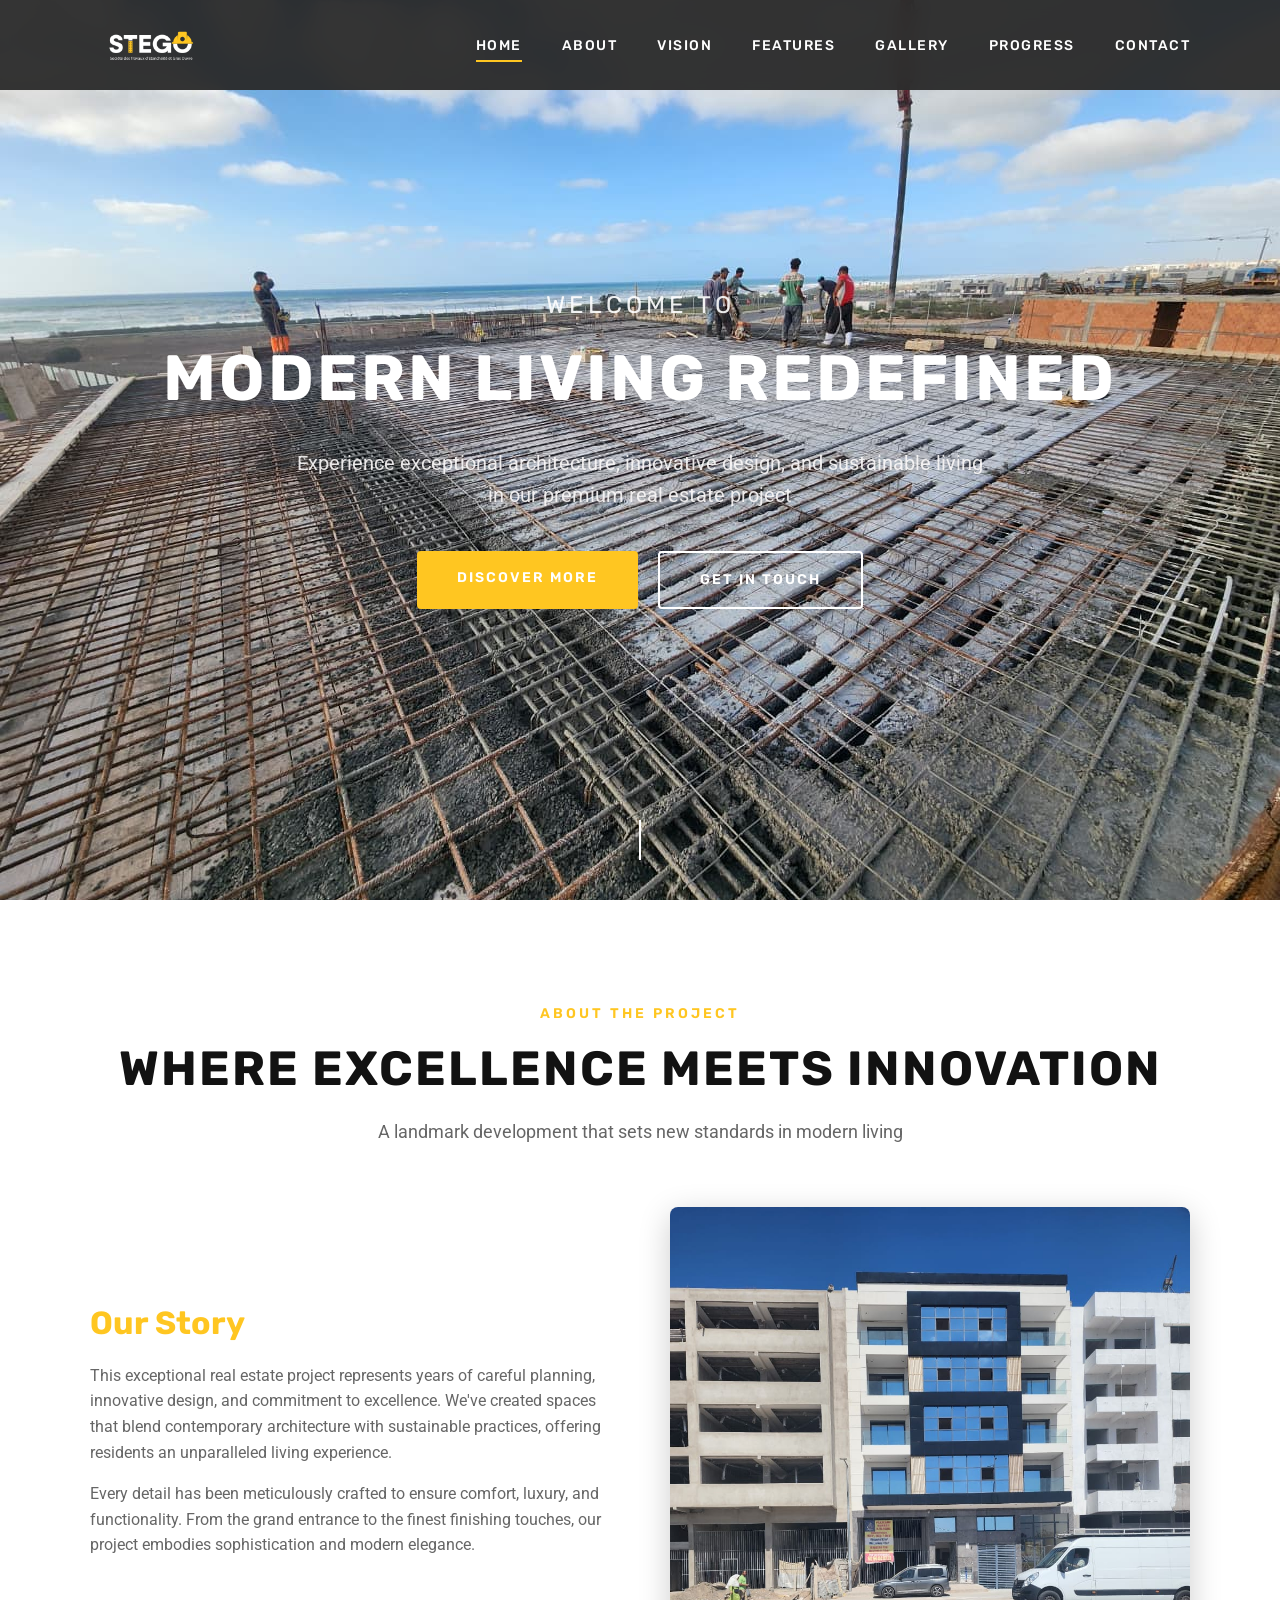
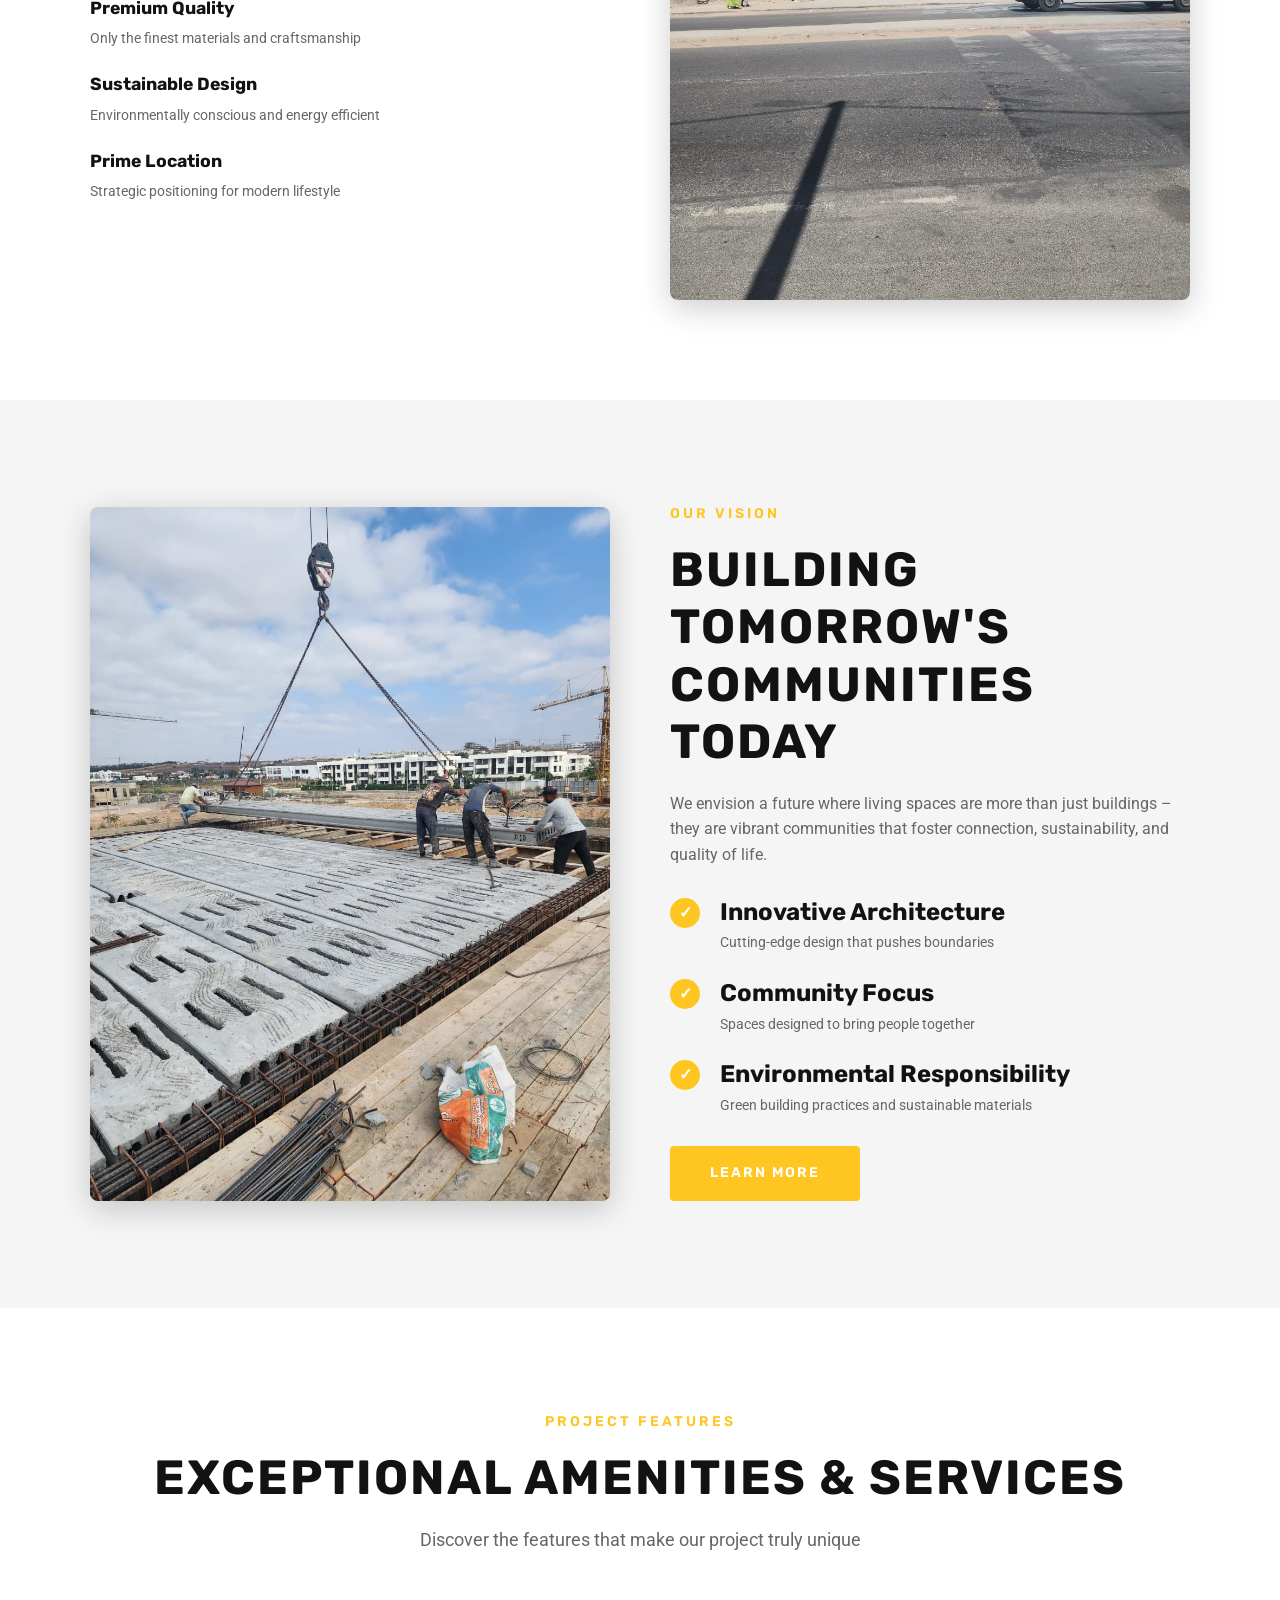
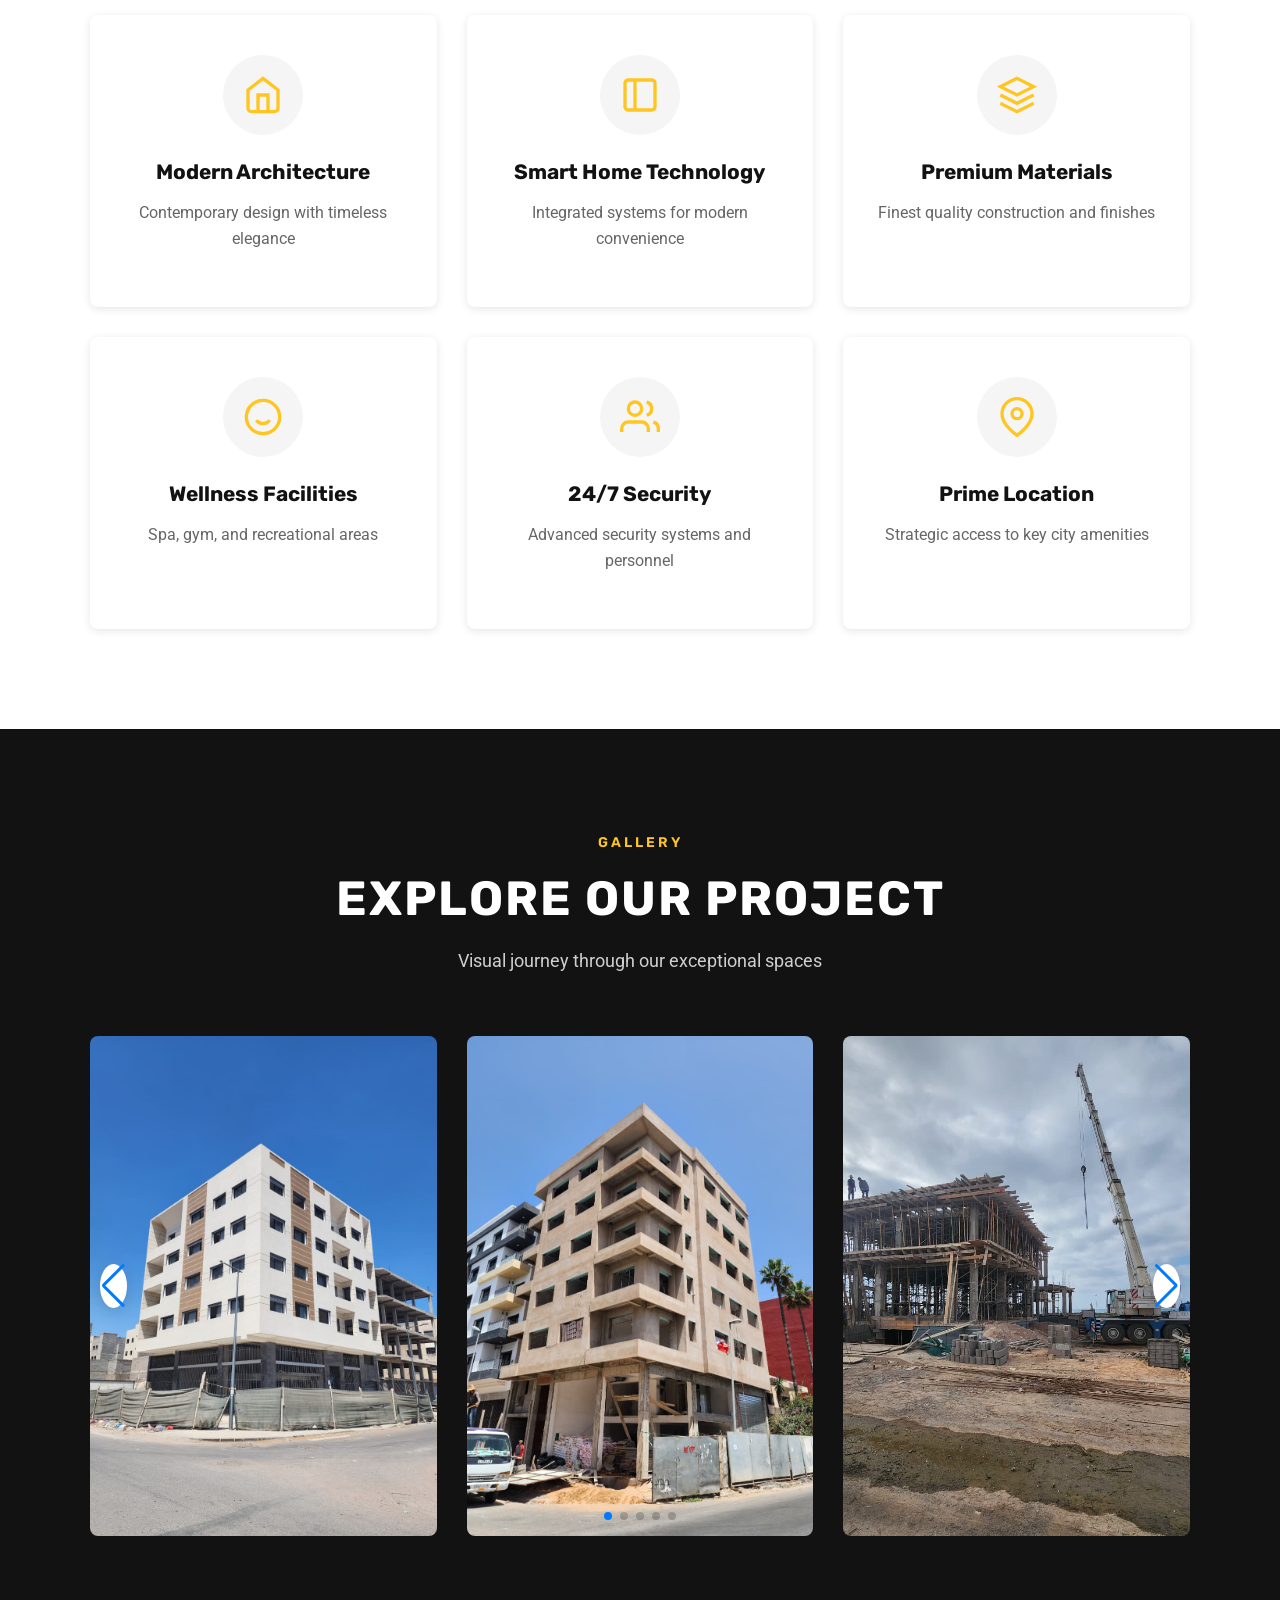
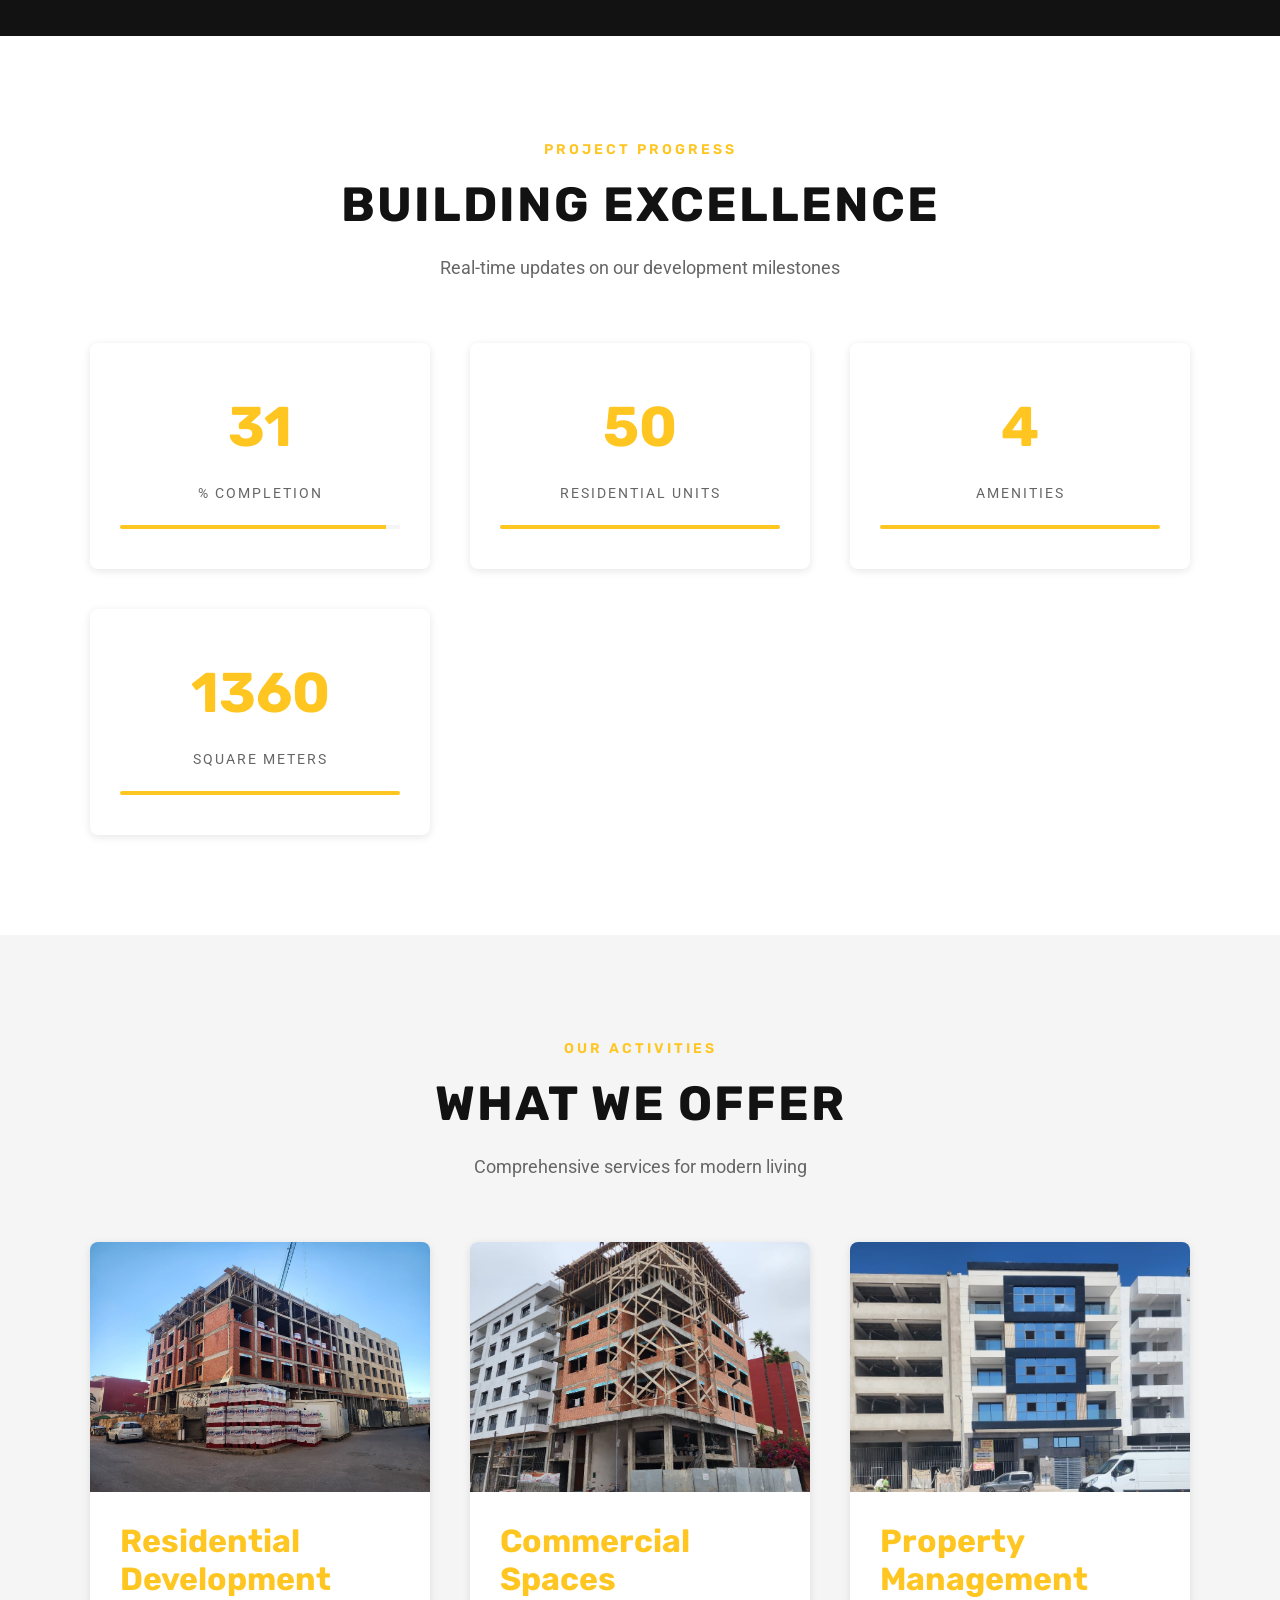
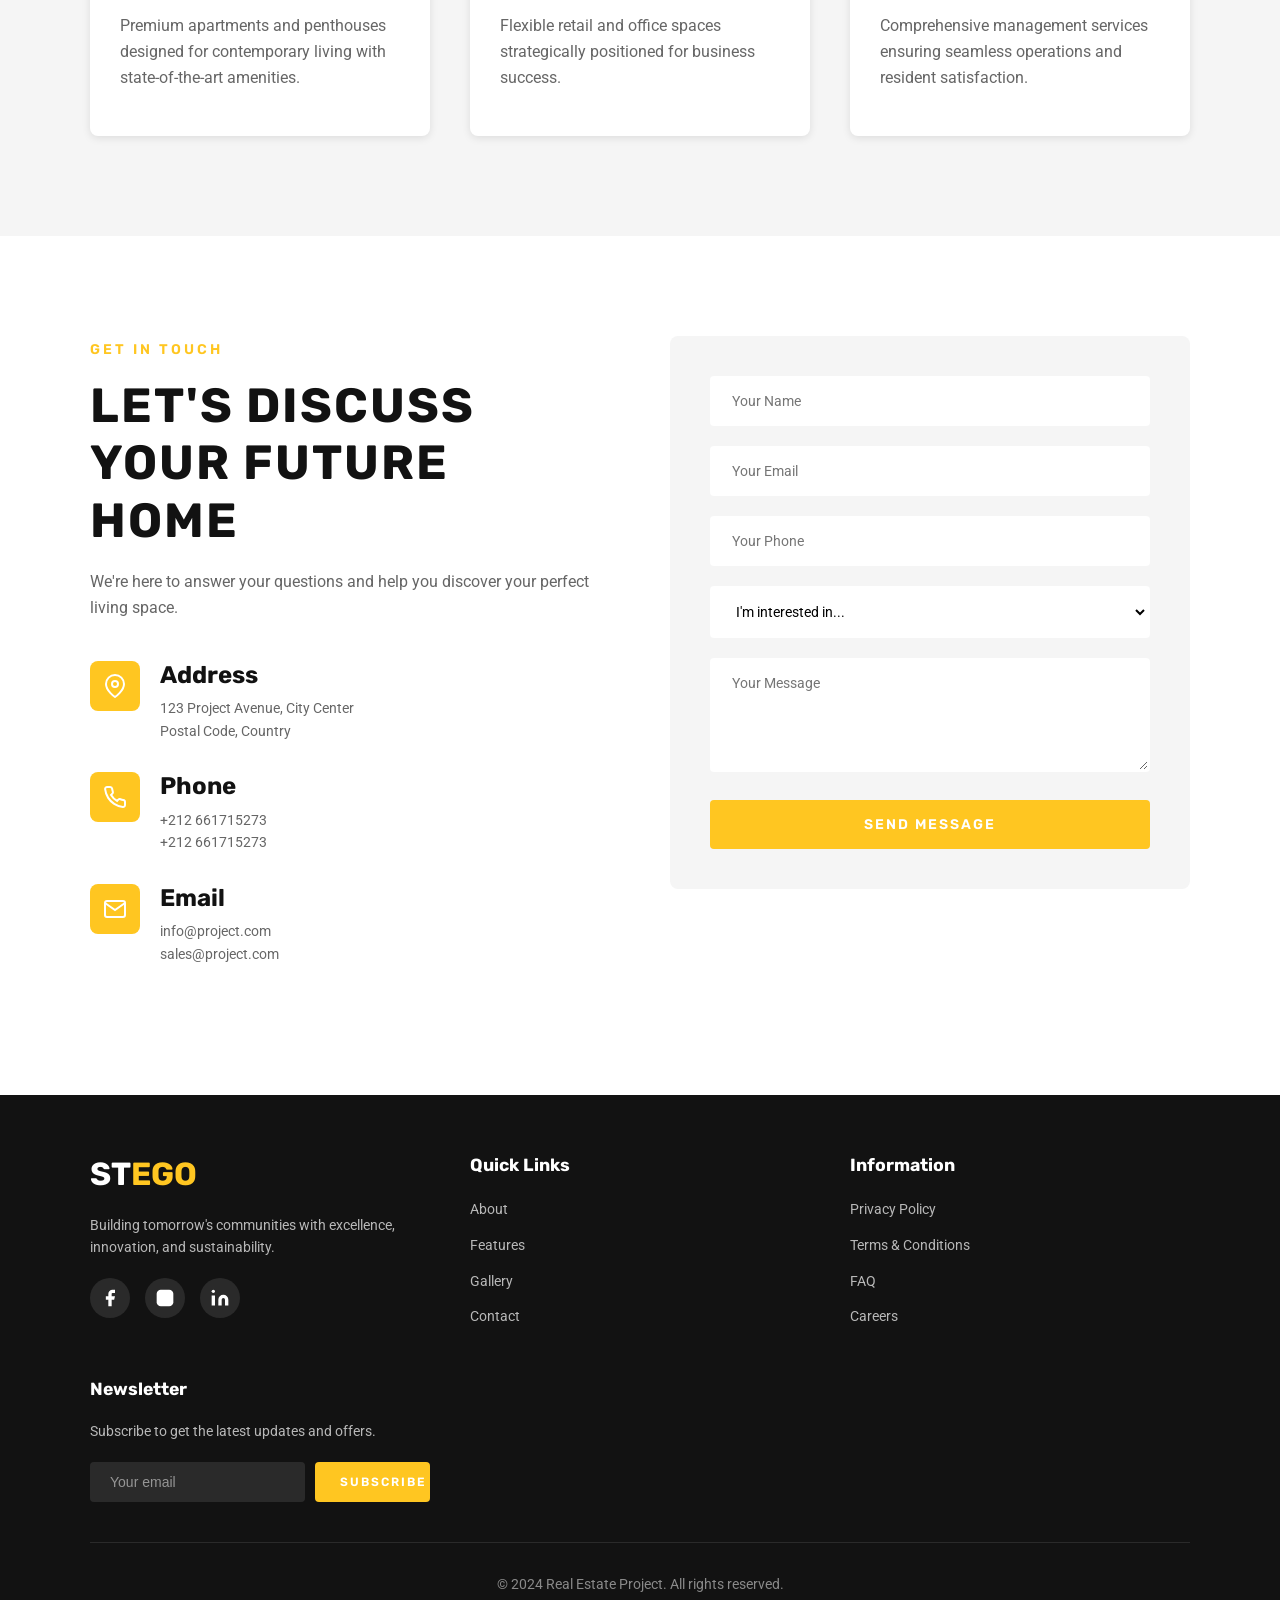
<file: index.html>
<!DOCTYPE html>
<html lang="en">
<head>
    <meta charset="UTF-8">
    <meta name="viewport" content="width=device-width, initial-scale=1.0">
    <title>STEGO (Société des Travaux d'Etanchéité et Gros Ouvre)</title>
    <meta name="description" content="Discover our premium real estate project featuring modern architecture, sustainable design, and exceptional living spaces.">

    <!-- Favicon -->
    <link rel="icon" type="image/png" href="images/STEGO13.png">

    <!-- Fonts -->
    <link rel="preconnect" href="https://fonts.googleapis.com">
    <link rel="preconnect" href="https://fonts.gstatic.com" crossorigin>
    <link href="https://fonts.googleapis.com/css2?family=Rubik:wght@400;500;600;700&family=Roboto:wght@300;400;500;700&display=swap" rel="stylesheet">

    <!-- Styles -->
    <link rel="stylesheet" href="css/styles.css">

    <!-- Swiper CSS for carousel -->
    <link rel="stylesheet" href="https://cdn.jsdelivr.net/npm/swiper@11/swiper-bundle.min.css">
</head>
<body>
    <!-- Navigation -->
    <nav class="navbar" id="navbar">
        <div class="container">
            <div class="nav-wrapper">
                <div class="logo">
                    <a href="#home">
                        <img src="images/STEGO12.png" alt="STEGO Logo" class="logo-image">
                    </a>
                </div>
                <div class="nav-menu" id="navMenu">
                    <ul class="nav-list">
                        <li><a href="#home" class="nav-link active">Home</a></li>
                        <li><a href="#about" class="nav-link">About</a></li>
                        <li><a href="#vision" class="nav-link">Vision</a></li>
                        <li><a href="#features" class="nav-link">Features</a></li>
                        <li><a href="#gallery" class="nav-link">Gallery</a></li>
                        <li><a href="#progress" class="nav-link">Progress</a></li>
                        <li><a href="#contact" class="nav-link">Contact</a></li>
                    </ul>
                </div>
                <button class="nav-toggle" id="navToggle" aria-label="Toggle navigation">
                    <span></span>
                    <span></span>
                    <span></span>
                </button>
            </div>
        </div>
    </nav>

    <!-- Hero Section -->
    <section id="home" class="hero-section">
        <div class="hero-background">
            <div class="hero-overlay"></div>
            <img src="images\STEGO7.jpeg" alt="Modern Architecture" class="hero-image" data-parallax>
        </div>
        <div class="hero-content">
            <div class="container">
                <h1 class="hero-title animate-on-scroll" data-animation="fade-up">
                    <span class="hero-subtitle">Welcome to</span>
                    Modern Living Redefined
                </h1>
                <p class="hero-description animate-on-scroll" data-animation="fade-up" data-delay="200">
                    Experience exceptional architecture, innovative design, and sustainable living in our premium real estate project
                </p>
                <div class="hero-buttons animate-on-scroll" data-animation="fade-up" data-delay="400">
                    <a href="#about" class="btn btn-primary">Discover More</a>
                    <a href="#contact" class="btn btn-secondary">Get in Touch</a>
                </div>
            </div>
        </div>
        <div class="scroll-indicator">
            <span></span>
        </div>
    </section>

    <!-- About Section -->
    <section id="about" class="about-section section-padding">
        <div class="container">
            <div class="section-header text-center animate-on-scroll" data-animation="fade-up">
                <span class="section-label">About the Project</span>
                <h2 class="section-title">Where Excellence Meets Innovation</h2>
                <p class="section-description">A landmark development that sets new standards in modern living</p>
            </div>
            <div class="about-content">
                <div class="about-grid">
                    <div class="about-text animate-on-scroll" data-animation="fade-right">
                        <h3>Our Story</h3>
                        <p>This exceptional real estate project represents years of careful planning, innovative design, and commitment to excellence. We've created spaces that blend contemporary architecture with sustainable practices, offering residents an unparalleled living experience.</p>
                        <p>Every detail has been meticulously crafted to ensure comfort, luxury, and functionality. From the grand entrance to the finest finishing touches, our project embodies sophistication and modern elegance.</p>
                        <div class="about-highlights">
                            <div class="highlight-item">
                                <h4>Premium Quality</h4>
                                <p>Only the finest materials and craftsmanship</p>
                            </div>
                            <div class="highlight-item">
                                <h4>Sustainable Design</h4>
                                <p>Environmentally conscious and energy efficient</p>
                            </div>
                            <div class="highlight-item">
                                <h4>Prime Location</h4>
                                <p>Strategic positioning for modern lifestyle</p>
                            </div>
                        </div>
                    </div>
                    <div class="about-image animate-on-scroll" data-animation="fade-left">
                        <div class="image-wrapper">
                            <img src="images\STEGO.jpeg" alt="Project Overview" class="img-hover-zoom">
                        </div>
                    </div>
                </div>
            </div>
        </div>
    </section>

    <!-- Vision Section -->
    <section id="vision" class="vision-section section-padding bg-light">
        <div class="container">
            <div class="vision-grid">
                <div class="vision-image animate-on-scroll" data-animation="fade-right">
                    <div class="image-wrapper">
                        <img src="images\STEGO1.jpeg" alt="Our Vision" class="img-hover-zoom">
                    </div>
                </div>
                <div class="vision-content animate-on-scroll" data-animation="fade-left">
                    <span class="section-label">Our Vision</span>
                    <h2 class="section-title">Building Tomorrow's Communities Today</h2>
                    <p>We envision a future where living spaces are more than just buildings – they are vibrant communities that foster connection, sustainability, and quality of life.</p>
                    <ul class="vision-list">
                        <li>
                            <span class="vision-icon">✓</span>
                            <div>
                                <h4>Innovative Architecture</h4>
                                <p>Cutting-edge design that pushes boundaries</p>
                            </div>
                        </li>
                        <li>
                            <span class="vision-icon">✓</span>
                            <div>
                                <h4>Community Focus</h4>
                                <p>Spaces designed to bring people together</p>
                            </div>
                        </li>
                        <li>
                            <span class="vision-icon">✓</span>
                            <div>
                                <h4>Environmental Responsibility</h4>
                                <p>Green building practices and sustainable materials</p>
                            </div>
                        </li>
                    </ul>
                    <a href="#contact" class="btn btn-primary">Learn More</a>
                </div>
            </div>
        </div>
    </section>

    <!-- Features Section -->
    <section id="features" class="features-section section-padding">
        <div class="container">
            <div class="section-header text-center animate-on-scroll" data-animation="fade-up">
                <span class="section-label">Project Features</span>
                <h2 class="section-title">Exceptional Amenities & Services</h2>
                <p class="section-description">Discover the features that make our project truly unique</p>
            </div>
            <div class="features-grid">
                <div class="feature-card animate-on-scroll" data-animation="fade-up" data-delay="0">
                    <div class="feature-front">
                        <div class="feature-icon">
                            <svg viewBox="0 0 24 24" fill="none" stroke="currentColor" stroke-width="2">
                                <path d="M3 9l9-7 9 7v11a2 2 0 0 1-2 2H5a2 2 0 0 1-2-2z"></path>
                                <polyline points="9 22 9 12 15 12 15 22"></polyline>
                            </svg>
                        </div>
                        <h3>Modern Architecture</h3>
                        <p>Contemporary design with timeless elegance</p>
                    </div>
                </div>
                <div class="feature-card animate-on-scroll" data-animation="fade-up" data-delay="100">
                    <div class="feature-front">
                        <div class="feature-icon">
                            <svg viewBox="0 0 24 24" fill="none" stroke="currentColor" stroke-width="2">
                                <rect x="3" y="3" width="18" height="18" rx="2" ry="2"></rect>
                                <line x1="9" y1="3" x2="9" y2="21"></line>
                            </svg>
                        </div>
                        <h3>Smart Home Technology</h3>
                        <p>Integrated systems for modern convenience</p>
                    </div>
                </div>
                <div class="feature-card animate-on-scroll" data-animation="fade-up" data-delay="200">
                    <div class="feature-front">
                        <div class="feature-icon">
                            <svg viewBox="0 0 24 24" fill="none" stroke="currentColor" stroke-width="2">
                                <path d="M12 2L2 7l10 5 10-5-10-5z"></path>
                                <path d="M2 17l10 5 10-5M2 12l10 5 10-5"></path>
                            </svg>
                        </div>
                        <h3>Premium Materials</h3>
                        <p>Finest quality construction and finishes</p>
                    </div>
                </div>
                <div class="feature-card animate-on-scroll" data-animation="fade-up" data-delay="300">
                    <div class="feature-front">
                        <div class="feature-icon">
                            <svg viewBox="0 0 24 24" fill="none" stroke="currentColor" stroke-width="2">
                                <circle cx="12" cy="12" r="10"></circle>
                                <path d="M8 14s1.5 2 4 2 4-2 4-2"></path>
                                <line x1="9" y1="9" x2="9.01" y2="9"></line>
                                <line x1="15" y1="9" x2="15.01" y2="9"></line>
                            </svg>
                        </div>
                        <h3>Wellness Facilities</h3>
                        <p>Spa, gym, and recreational areas</p>
                    </div>
                </div>
                <div class="feature-card animate-on-scroll" data-animation="fade-up" data-delay="400">
                    <div class="feature-front">
                        <div class="feature-icon">
                            <svg viewBox="0 0 24 24" fill="none" stroke="currentColor" stroke-width="2">
                                <path d="M17 21v-2a4 4 0 0 0-4-4H5a4 4 0 0 0-4 4v2"></path>
                                <circle cx="9" cy="7" r="4"></circle>
                                <path d="M23 21v-2a4 4 0 0 0-3-3.87"></path>
                                <path d="M16 3.13a4 4 0 0 1 0 7.75"></path>
                            </svg>
                        </div>
                        <h3>24/7 Security</h3>
                        <p>Advanced security systems and personnel</p>
                    </div>
                </div>
                <div class="feature-card animate-on-scroll" data-animation="fade-up" data-delay="500">
                    <div class="feature-front">
                        <div class="feature-icon">
                            <svg viewBox="0 0 24 24" fill="none" stroke="currentColor" stroke-width="2">
                                <path d="M21 10c0 7-9 13-9 13s-9-6-9-13a9 9 0 0 1 18 0z"></path>
                                <circle cx="12" cy="10" r="3"></circle>
                            </svg>
                        </div>
                        <h3>Prime Location</h3>
                        <p>Strategic access to key city amenities</p>
                    </div>
                </div>
            </div>
        </div>
    </section>

    <!-- Gallery Section -->
    <section id="gallery" class="gallery-section section-padding bg-dark">
        <div class="container">
            <div class="section-header text-center animate-on-scroll" data-animation="fade-up">
                <span class="section-label">Gallery</span>
                <h2 class="section-title">Explore Our Project</h2>
                <p class="section-description">Visual journey through our exceptional spaces</p>
            </div>
            <div class="gallery-wrapper">
                <div class="swiper gallerySwiper">
                    <div class="swiper-wrapper">
                        <div class="swiper-slide">
                            <div class="gallery-item">
                                <img src="images\STEGO2.jpeg" alt="Gallery Image 1">
                                <div class="gallery-overlay">
                                    <h3>Exterior View</h3>
                                    <p>Modern facade design</p>
                                </div>
                            </div>
                        </div>
                        <div class="swiper-slide">
                            <div class="gallery-item">
                                <img src="images\STEGO3.jpeg" alt="Gallery Image 2">
                                <div class="gallery-overlay">
                                    <h3>Interior Spaces</h3>
                                    <p>Luxurious living areas</p>
                                </div>
                            </div>
                        </div>
                        <div class="swiper-slide">
                            <div class="gallery-item">
                                <img src="images\STEGO4.jpeg" alt="Gallery Image 3">
                                <div class="gallery-overlay">
                                    <h3>Amenities</h3>
                                    <p>World-class facilities</p>
                                </div>
                            </div>
                        </div>
                        <div class="swiper-slide">
                            <div class="gallery-item">
                                <img src="images\STEGO5.jpeg" alt="Gallery Image 4">
                                <div class="gallery-overlay">
                                    <h3>Landscaping</h3>
                                    <p>Beautiful outdoor spaces</p>
                                </div>
                            </div>
                        </div>
                        <div class="swiper-slide">
                            <div class="gallery-item">
                                <img src="images\STEGO6.jpeg" alt="Gallery Image 5">
                                <div class="gallery-overlay">
                                    <h3>Night View</h3>
                                    <p>Stunning evening ambiance</p>
                                </div>
                            </div>
                        </div>
                    </div>
                    <div class="swiper-button-next"></div>
                    <div class="swiper-button-prev"></div>
                    <div class="swiper-pagination"></div>
                </div>
            </div>
        </div>
    </section>

    <!-- Progress/Stats Section -->
    <section id="progress" class="stats-section section-padding">
        <div class="container">
            <div class="section-header text-center animate-on-scroll" data-animation="fade-up">
                <span class="section-label">Project Progress</span>
                <h2 class="section-title">Building Excellence</h2>
                <p class="section-description">Real-time updates on our development milestones</p>
            </div>
            <div class="stats-grid">
                <div class="stat-card animate-on-scroll" data-animation="fade-up" data-delay="0">
                    <div class="stat-number" data-count="95">0</div>
                    <div class="stat-label">% Completion</div>
                    <div class="stat-bar">
                        <div class="stat-progress" style="width: 95%"></div>
                    </div>
                </div>
                <div class="stat-card animate-on-scroll" data-animation="fade-up" data-delay="100">
                    <div class="stat-number" data-count="150">0</div>
                    <div class="stat-label">Residential Units</div>
                    <div class="stat-bar">
                        <div class="stat-progress" style="width: 100%"></div>
                    </div>
                </div>
                <div class="stat-card animate-on-scroll" data-animation="fade-up" data-delay="200">
                    <div class="stat-number" data-count="12">0</div>
                    <div class="stat-label">Amenities</div>
                    <div class="stat-bar">
                        <div class="stat-progress" style="width: 100%"></div>
                    </div>
                </div>
                <div class="stat-card animate-on-scroll" data-animation="fade-up" data-delay="300">
                    <div class="stat-number" data-count="5000">0</div>
                    <div class="stat-label">Square Meters</div>
                    <div class="stat-bar">
                        <div class="stat-progress" style="width: 100%"></div>
                    </div>
                </div>
            </div>
        </div>
    </section>

    <!-- Activities Section -->
    <section class="activities-section section-padding bg-light">
        <div class="container">
            <div class="section-header text-center animate-on-scroll" data-animation="fade-up">
                <span class="section-label">Our Activities</span>
                <h2 class="section-title">What We Offer</h2>
                <p class="section-description">Comprehensive services for modern living</p>
            </div>
            <div class="activities-grid">
                <div class="activity-item animate-on-scroll" data-animation="fade-up" data-delay="0">
                    <div class="activity-image">
                        <img src="images/STEGO8.jpeg" alt="Residential Development">
                    </div>
                    <div class="activity-content">
                        <h3>Residential Development</h3>
                        <p>Premium apartments and penthouses designed for contemporary living with state-of-the-art amenities.</p>
                    </div>
                </div>
                <div class="activity-item animate-on-scroll" data-animation="fade-up" data-delay="100">
                    <div class="activity-image">
                        <img src="images/STEGO9.jpeg" alt="Commercial Spaces">
                    </div>
                    <div class="activity-content">
                        <h3>Commercial Spaces</h3>
                        <p>Flexible retail and office spaces strategically positioned for business success.</p>
                    </div>
                </div>
                <div class="activity-item animate-on-scroll" data-animation="fade-up" data-delay="200">
                    <div class="activity-image">
                        <img src="images/STEGO10.jpeg" alt="Property Management">
                    </div>
                    <div class="activity-content">
                        <h3>Property Management</h3>
                        <p>Comprehensive management services ensuring seamless operations and resident satisfaction.</p>
                    </div>
                </div>
            </div>
        </div>
    </section>

    <!-- Contact Section -->
    <section id="contact" class="contact-section section-padding">
        <div class="container">
            <div class="contact-grid">
                <div class="contact-info animate-on-scroll" data-animation="fade-right">
                    <span class="section-label">Get in Touch</span>
                    <h2 class="section-title">Let's Discuss Your Future Home</h2>
                    <p>We're here to answer your questions and help you discover your perfect living space.</p>
                    <div class="contact-details">
                        <div class="contact-detail">
                            <div class="contact-icon">
                                <svg viewBox="0 0 24 24" fill="none" stroke="currentColor" stroke-width="2">
                                    <path d="M21 10c0 7-9 13-9 13s-9-6-9-13a9 9 0 0 1 18 0z"></path>
                                    <circle cx="12" cy="10" r="3"></circle>
                                </svg>
                            </div>
                            <div>
                                <h4>Address</h4>
                                <p>123 Project Avenue, City Center<br>Postal Code, Country</p>
                            </div>
                        </div>
                        <div class="contact-detail">
                            <div class="contact-icon">
                                <svg viewBox="0 0 24 24" fill="none" stroke="currentColor" stroke-width="2">
                                    <path d="M22 16.92v3a2 2 0 0 1-2.18 2 19.79 19.79 0 0 1-8.63-3.07 19.5 19.5 0 0 1-6-6 19.79 19.79 0 0 1-3.07-8.67A2 2 0 0 1 4.11 2h3a2 2 0 0 1 2 1.72 12.84 12.84 0 0 0 .7 2.81 2 2 0 0 1-.45 2.11L8.09 9.91a16 16 0 0 0 6 6l1.27-1.27a2 2 0 0 1 2.11-.45 12.84 12.84 0 0 0 2.81.7A2 2 0 0 1 22 16.92z"></path>
                                </svg>
                            </div>
                            <div>
                                <h4>Phone</h4>
                                <p>+212 661715273<br>+212 661715273</p>
                            </div>
                        </div>
                        <div class="contact-detail">
                            <div class="contact-icon">
                                <svg viewBox="0 0 24 24" fill="none" stroke="currentColor" stroke-width="2">
                                    <path d="M4 4h16c1.1 0 2 .9 2 2v12c0 1.1-.9 2-2 2H4c-1.1 0-2-.9-2-2V6c0-1.1.9-2 2-2z"></path>
                                    <polyline points="22,6 12,13 2,6"></polyline>
                                </svg>
                            </div>
                            <div>
                                <h4>Email</h4>
                                <p>info@project.com<br>sales@project.com</p>
                            </div>
                        </div>
                    </div>
                </div>
                <div class="contact-form-wrapper animate-on-scroll" data-animation="fade-left">
                    <form class="contact-form" id="contactForm">
                        <div class="form-group">
                            <input type="text" id="name" name="name" placeholder="Your Name" required>
                        </div>
                        <div class="form-group">
                            <input type="email" id="email" name="email" placeholder="Your Email" required>
                        </div>
                        <div class="form-group">
                            <input type="tel" id="phone" name="phone" placeholder="Your Phone">
                        </div>
                        <div class="form-group">
                            <select id="interest" name="interest">
                                <option value="">I'm interested in...</option>
                                <option value="residential">Residential Units</option>
                                <option value="commercial">Commercial Spaces</option>
                                <option value="investment">Investment Opportunities</option>
                                <option value="visit">Schedule a Visit</option>
                            </select>
                        </div>
                        <div class="form-group">
                            <textarea id="message" name="message" rows="5" placeholder="Your Message" required></textarea>
                        </div>
                        <button type="submit" class="btn btn-primary btn-block">Send Message</button>
                    </form>
                </div>
            </div>
        </div>
    </section>

    <!-- Footer -->
    <footer class="footer">
        <div class="container">
            <div class="footer-content">
                <div class="footer-section">
                    <h3>ST<span>EGO</span></h3>
                    <p>Building tomorrow's communities with excellence, innovation, and sustainability.</p>
                    <div class="social-links">
                        <a href="#" aria-label="Facebook"><svg viewBox="0 0 24 24" fill="currentColor"><path d="M18 2h-3a5 5 0 0 0-5 5v3H7v4h3v8h4v-8h3l1-4h-4V7a1 1 0 0 1 1-1h3z"></path></svg></a>
                        <a href="https://www.instagram.com/stego.ma?igsh=ZHZ0dnBqdTJvdGdy" target="_blank" rel="noopener noreferrer" aria-label="Instagram"><svg viewBox="0 0 24 24" fill="currentColor"><rect x="2" y="2" width="20" height="20" rx="5" ry="5"></rect><path d="M16 11.37A4 4 0 1 1 12.63 8 4 4 0 0 1 16 11.37z"></path><line x1="17.5" y1="6.5" x2="17.51" y2="6.5"></line></svg></a>
                        <a href="#" aria-label="LinkedIn"><svg viewBox="0 0 24 24" fill="currentColor"><path d="M16 8a6 6 0 0 1 6 6v7h-4v-7a2 2 0 0 0-2-2 2 2 0 0 0-2 2v7h-4v-7a6 6 0 0 1 6-6z"></path><rect x="2" y="9" width="4" height="12"></rect><circle cx="4" cy="4" r="2"></circle></svg></a>
                    </div>
                </div>
                <div class="footer-section">
                    <h4>Quick Links</h4>
                    <ul>
                        <li><a href="#about">About</a></li>
                        <li><a href="#features">Features</a></li>
                        <li><a href="#gallery">Gallery</a></li>
                        <li><a href="#contact">Contact</a></li>
                    </ul>
                </div>
                <div class="footer-section">
                    <h4>Information</h4>
                    <ul>
                        <li><a href="#">Privacy Policy</a></li>
                        <li><a href="#">Terms & Conditions</a></li>
                        <li><a href="#">FAQ</a></li>
                        <li><a href="#">Careers</a></li>
                    </ul>
                </div>
                <div class="footer-section">
                    <h4>Newsletter</h4>
                    <p>Subscribe to get the latest updates and offers.</p>
                    <form class="newsletter-form">
                        <input type="email" placeholder="Your email" required>
                        <button type="submit" class="btn btn-primary">Subscribe</button>
                    </form>
                </div>
            </div>
            <div class="footer-bottom">
                <p>&copy; 2024 Real Estate Project. All rights reserved.</p>
            </div>
        </div>
    </footer>

    <!-- Scripts -->
    <script src="https://cdn.jsdelivr.net/npm/swiper@11/swiper-bundle.min.js"></script>
    <script src="js/main.js"></script>
</body>
</html>
</file>
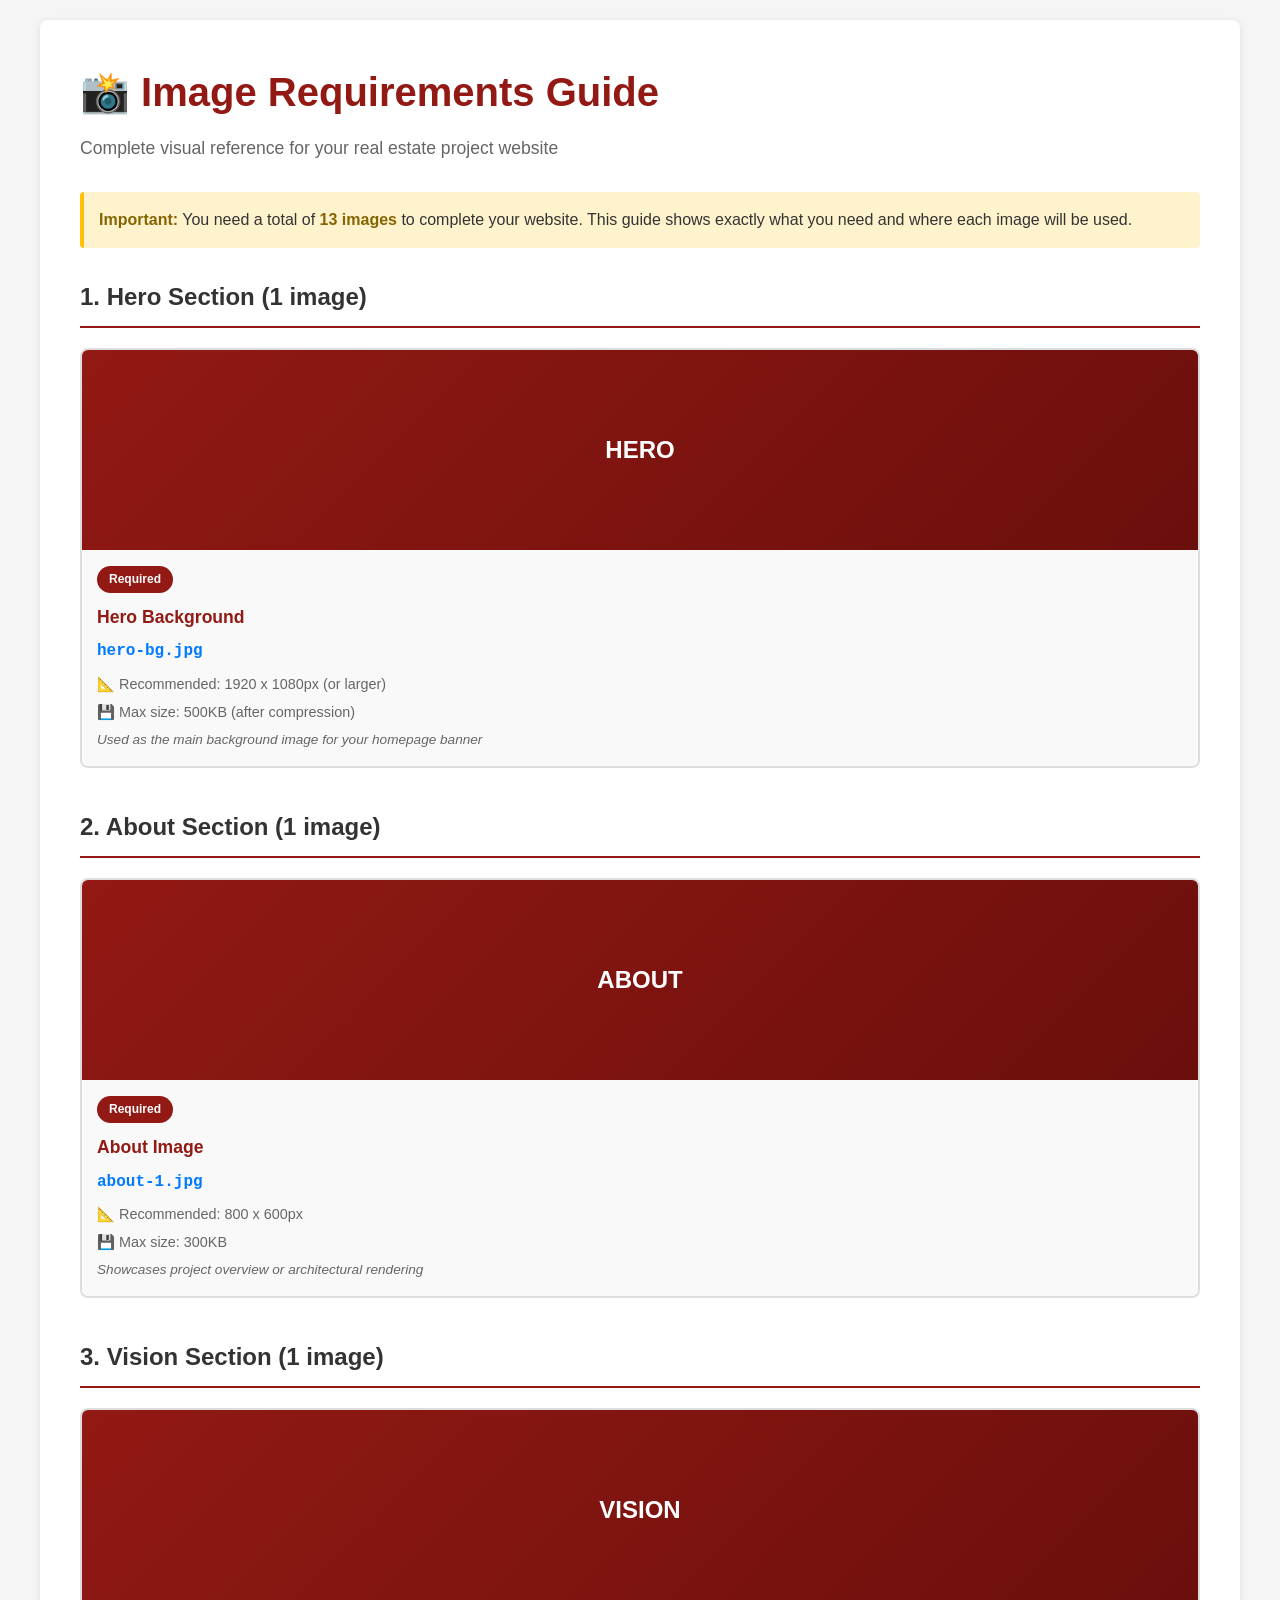
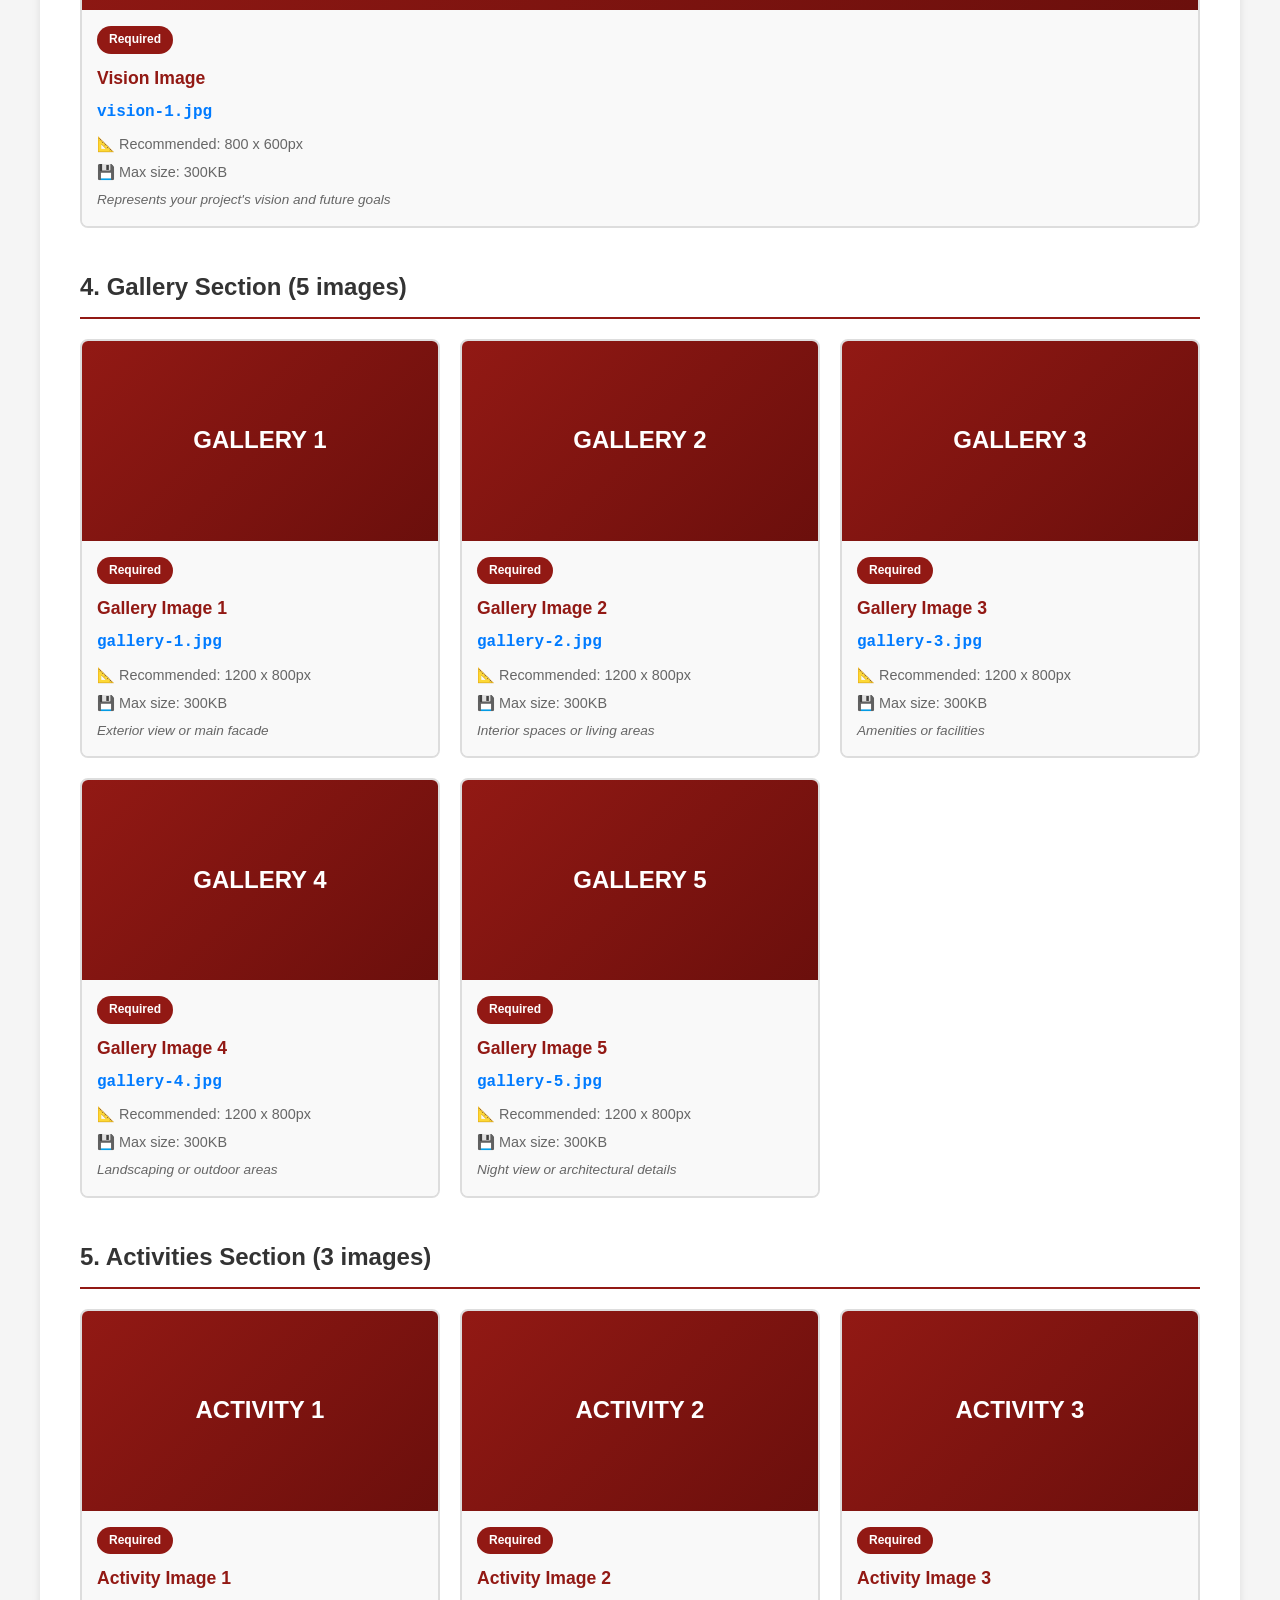
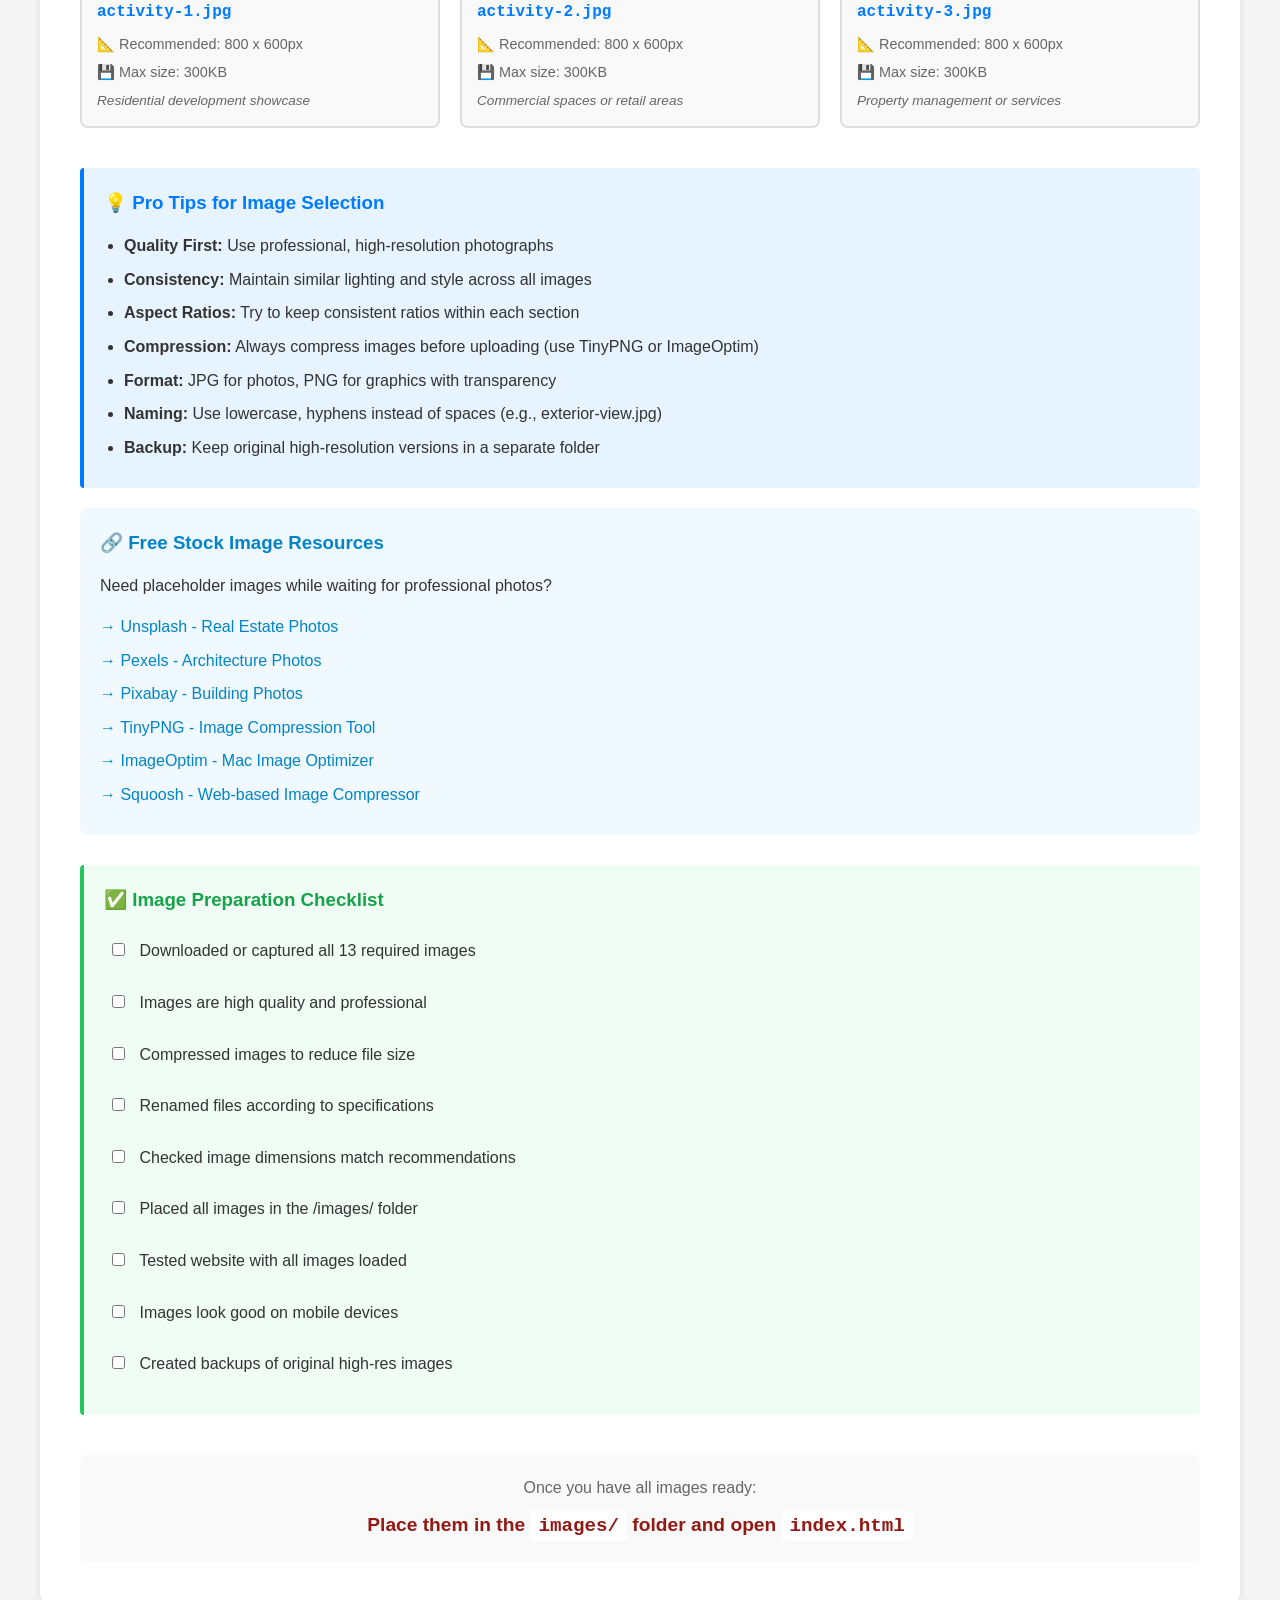
<file: image-guide.html>
<!DOCTYPE html>
<html lang="en">
<head>
    <meta charset="UTF-8">
    <meta name="viewport" content="width=device-width, initial-scale=1.0">
    <title>Image Requirements Guide - Real Estate Project</title>
    <style>
        * {
            margin: 0;
            padding: 0;
            box-sizing: border-box;
        }

        body {
            font-family: -apple-system, BlinkMacSystemFont, 'Segoe UI', Roboto, Arial, sans-serif;
            line-height: 1.6;
            color: #333;
            background: #f5f5f5;
            padding: 20px;
        }

        .container {
            max-width: 1200px;
            margin: 0 auto;
            background: white;
            padding: 40px;
            border-radius: 8px;
            box-shadow: 0 2px 8px rgba(0,0,0,0.1);
        }

        h1 {
            color: #921914;
            margin-bottom: 10px;
            font-size: 2.5rem;
        }

        .subtitle {
            color: #666;
            margin-bottom: 30px;
            font-size: 1.1rem;
        }

        .alert {
            background: #fff3cd;
            border-left: 4px solid #ffc107;
            padding: 15px;
            margin-bottom: 30px;
            border-radius: 4px;
        }

        .alert strong {
            color: #856404;
        }

        .section {
            margin-bottom: 40px;
        }

        .section h2 {
            color: #333;
            margin-bottom: 20px;
            padding-bottom: 10px;
            border-bottom: 2px solid #921914;
        }

        .image-grid {
            display: grid;
            grid-template-columns: repeat(auto-fit, minmax(300px, 1fr));
            gap: 20px;
            margin-top: 20px;
        }

        .image-card {
            border: 2px solid #ddd;
            border-radius: 8px;
            overflow: hidden;
            transition: transform 0.3s ease, box-shadow 0.3s ease;
        }

        .image-card:hover {
            transform: translateY(-5px);
            box-shadow: 0 4px 12px rgba(0,0,0,0.15);
        }

        .image-placeholder {
            width: 100%;
            height: 200px;
            background: linear-gradient(135deg, #921914 0%, #6b0f0c 100%);
            display: flex;
            align-items: center;
            justify-content: center;
            color: white;
            font-size: 1.5rem;
            font-weight: bold;
        }

        .image-info {
            padding: 15px;
            background: #f9f9f9;
        }

        .image-info h3 {
            color: #921914;
            margin-bottom: 8px;
            font-size: 1.1rem;
        }

        .image-info .filename {
            color: #007bff;
            font-family: 'Courier New', monospace;
            margin-bottom: 8px;
            font-weight: bold;
        }

        .image-info .dimensions {
            color: #666;
            font-size: 0.9rem;
            margin-bottom: 5px;
        }

        .image-info .usage {
            color: #666;
            font-size: 0.85rem;
            font-style: italic;
        }

        .tips {
            background: #e7f3ff;
            border-left: 4px solid #007bff;
            padding: 20px;
            border-radius: 4px;
            margin-top: 30px;
        }

        .tips h3 {
            color: #007bff;
            margin-bottom: 15px;
        }

        .tips ul {
            margin-left: 20px;
        }

        .tips li {
            margin-bottom: 8px;
        }

        .resources {
            background: #f0f9ff;
            padding: 20px;
            border-radius: 8px;
            margin-top: 20px;
        }

        .resources h3 {
            color: #0284c7;
            margin-bottom: 15px;
        }

        .resources a {
            color: #0284c7;
            text-decoration: none;
            display: block;
            margin-bottom: 8px;
        }

        .resources a:hover {
            text-decoration: underline;
        }

        .badge {
            display: inline-block;
            padding: 4px 12px;
            background: #921914;
            color: white;
            border-radius: 20px;
            font-size: 0.75rem;
            font-weight: bold;
            margin-bottom: 10px;
        }

        .checklist {
            background: #f0fdf4;
            border-left: 4px solid #22c55e;
            padding: 20px;
            border-radius: 4px;
            margin-top: 30px;
        }

        .checklist h3 {
            color: #16a34a;
            margin-bottom: 15px;
        }

        .checklist label {
            display: block;
            margin-bottom: 10px;
            cursor: pointer;
            padding: 8px;
            border-radius: 4px;
            transition: background 0.2s;
        }

        .checklist label:hover {
            background: rgba(34, 197, 94, 0.1);
        }

        .checklist input[type="checkbox"] {
            margin-right: 10px;
            cursor: pointer;
        }

        @media (max-width: 768px) {
            .container {
                padding: 20px;
            }

            h1 {
                font-size: 1.8rem;
            }

            .image-grid {
                grid-template-columns: 1fr;
            }
        }
    </style>
</head>
<body>
    <div class="container">
        <h1>📸 Image Requirements Guide</h1>
        <p class="subtitle">Complete visual reference for your real estate project website</p>

        <div class="alert">
            <strong>Important:</strong> You need a total of <strong>13 images</strong> to complete your website. This guide shows exactly what you need and where each image will be used.
        </div>

        <!-- Hero Section -->
        <div class="section">
            <h2>1. Hero Section (1 image)</h2>
            <div class="image-grid">
                <div class="image-card">
                    <div class="image-placeholder">HERO</div>
                    <div class="image-info">
                        <span class="badge">Required</span>
                        <h3>Hero Background</h3>
                        <div class="filename">hero-bg.jpg</div>
                        <div class="dimensions">📐 Recommended: 1920 x 1080px (or larger)</div>
                        <div class="dimensions">💾 Max size: 500KB (after compression)</div>
                        <div class="usage">Used as the main background image for your homepage banner</div>
                    </div>
                </div>
            </div>
        </div>

        <!-- About Section -->
        <div class="section">
            <h2>2. About Section (1 image)</h2>
            <div class="image-grid">
                <div class="image-card">
                    <div class="image-placeholder">ABOUT</div>
                    <div class="image-info">
                        <span class="badge">Required</span>
                        <h3>About Image</h3>
                        <div class="filename">about-1.jpg</div>
                        <div class="dimensions">📐 Recommended: 800 x 600px</div>
                        <div class="dimensions">💾 Max size: 300KB</div>
                        <div class="usage">Showcases project overview or architectural rendering</div>
                    </div>
                </div>
            </div>
        </div>

        <!-- Vision Section -->
        <div class="section">
            <h2>3. Vision Section (1 image)</h2>
            <div class="image-grid">
                <div class="image-card">
                    <div class="image-placeholder">VISION</div>
                    <div class="image-info">
                        <span class="badge">Required</span>
                        <h3>Vision Image</h3>
                        <div class="filename">vision-1.jpg</div>
                        <div class="dimensions">📐 Recommended: 800 x 600px</div>
                        <div class="dimensions">💾 Max size: 300KB</div>
                        <div class="usage">Represents your project's vision and future goals</div>
                    </div>
                </div>
            </div>
        </div>

        <!-- Gallery Section -->
        <div class="section">
            <h2>4. Gallery Section (5 images)</h2>
            <div class="image-grid">
                <div class="image-card">
                    <div class="image-placeholder">GALLERY 1</div>
                    <div class="image-info">
                        <span class="badge">Required</span>
                        <h3>Gallery Image 1</h3>
                        <div class="filename">gallery-1.jpg</div>
                        <div class="dimensions">📐 Recommended: 1200 x 800px</div>
                        <div class="dimensions">💾 Max size: 300KB</div>
                        <div class="usage">Exterior view or main facade</div>
                    </div>
                </div>
                <div class="image-card">
                    <div class="image-placeholder">GALLERY 2</div>
                    <div class="image-info">
                        <span class="badge">Required</span>
                        <h3>Gallery Image 2</h3>
                        <div class="filename">gallery-2.jpg</div>
                        <div class="dimensions">📐 Recommended: 1200 x 800px</div>
                        <div class="dimensions">💾 Max size: 300KB</div>
                        <div class="usage">Interior spaces or living areas</div>
                    </div>
                </div>
                <div class="image-card">
                    <div class="image-placeholder">GALLERY 3</div>
                    <div class="image-info">
                        <span class="badge">Required</span>
                        <h3>Gallery Image 3</h3>
                        <div class="filename">gallery-3.jpg</div>
                        <div class="dimensions">📐 Recommended: 1200 x 800px</div>
                        <div class="dimensions">💾 Max size: 300KB</div>
                        <div class="usage">Amenities or facilities</div>
                    </div>
                </div>
                <div class="image-card">
                    <div class="image-placeholder">GALLERY 4</div>
                    <div class="image-info">
                        <span class="badge">Required</span>
                        <h3>Gallery Image 4</h3>
                        <div class="filename">gallery-4.jpg</div>
                        <div class="dimensions">📐 Recommended: 1200 x 800px</div>
                        <div class="dimensions">💾 Max size: 300KB</div>
                        <div class="usage">Landscaping or outdoor areas</div>
                    </div>
                </div>
                <div class="image-card">
                    <div class="image-placeholder">GALLERY 5</div>
                    <div class="image-info">
                        <span class="badge">Required</span>
                        <h3>Gallery Image 5</h3>
                        <div class="filename">gallery-5.jpg</div>
                        <div class="dimensions">📐 Recommended: 1200 x 800px</div>
                        <div class="dimensions">💾 Max size: 300KB</div>
                        <div class="usage">Night view or architectural details</div>
                    </div>
                </div>
            </div>
        </div>

        <!-- Activities Section -->
        <div class="section">
            <h2>5. Activities Section (3 images)</h2>
            <div class="image-grid">
                <div class="image-card">
                    <div class="image-placeholder">ACTIVITY 1</div>
                    <div class="image-info">
                        <span class="badge">Required</span>
                        <h3>Activity Image 1</h3>
                        <div class="filename">activity-1.jpg</div>
                        <div class="dimensions">📐 Recommended: 800 x 600px</div>
                        <div class="dimensions">💾 Max size: 300KB</div>
                        <div class="usage">Residential development showcase</div>
                    </div>
                </div>
                <div class="image-card">
                    <div class="image-placeholder">ACTIVITY 2</div>
                    <div class="image-info">
                        <span class="badge">Required</span>
                        <h3>Activity Image 2</h3>
                        <div class="filename">activity-2.jpg</div>
                        <div class="dimensions">📐 Recommended: 800 x 600px</div>
                        <div class="dimensions">💾 Max size: 300KB</div>
                        <div class="usage">Commercial spaces or retail areas</div>
                    </div>
                </div>
                <div class="image-card">
                    <div class="image-placeholder">ACTIVITY 3</div>
                    <div class="image-info">
                        <span class="badge">Required</span>
                        <h3>Activity Image 3</h3>
                        <div class="filename">activity-3.jpg</div>
                        <div class="dimensions">📐 Recommended: 800 x 600px</div>
                        <div class="dimensions">💾 Max size: 300KB</div>
                        <div class="usage">Property management or services</div>
                    </div>
                </div>
            </div>
        </div>

        <!-- Tips Section -->
        <div class="tips">
            <h3>💡 Pro Tips for Image Selection</h3>
            <ul>
                <li><strong>Quality First:</strong> Use professional, high-resolution photographs</li>
                <li><strong>Consistency:</strong> Maintain similar lighting and style across all images</li>
                <li><strong>Aspect Ratios:</strong> Try to keep consistent ratios within each section</li>
                <li><strong>Compression:</strong> Always compress images before uploading (use TinyPNG or ImageOptim)</li>
                <li><strong>Format:</strong> JPG for photos, PNG for graphics with transparency</li>
                <li><strong>Naming:</strong> Use lowercase, hyphens instead of spaces (e.g., exterior-view.jpg)</li>
                <li><strong>Backup:</strong> Keep original high-resolution versions in a separate folder</li>
            </ul>
        </div>

        <!-- Resources Section -->
        <div class="resources">
            <h3>🔗 Free Stock Image Resources</h3>
            <p style="margin-bottom: 15px;">Need placeholder images while waiting for professional photos?</p>
            <a href="https://unsplash.com/s/photos/real-estate" target="_blank">→ Unsplash - Real Estate Photos</a>
            <a href="https://www.pexels.com/search/architecture/" target="_blank">→ Pexels - Architecture Photos</a>
            <a href="https://pixabay.com/images/search/building/" target="_blank">→ Pixabay - Building Photos</a>
            <a href="https://tinypng.com/" target="_blank">→ TinyPNG - Image Compression Tool</a>
            <a href="https://imageoptim.com/" target="_blank">→ ImageOptim - Mac Image Optimizer</a>
            <a href="https://squoosh.app/" target="_blank">→ Squoosh - Web-based Image Compressor</a>
        </div>

        <!-- Checklist Section -->
        <div class="checklist">
            <h3>✅ Image Preparation Checklist</h3>
            <label><input type="checkbox"> Downloaded or captured all 13 required images</label>
            <label><input type="checkbox"> Images are high quality and professional</label>
            <label><input type="checkbox"> Compressed images to reduce file size</label>
            <label><input type="checkbox"> Renamed files according to specifications</label>
            <label><input type="checkbox"> Checked image dimensions match recommendations</label>
            <label><input type="checkbox"> Placed all images in the /images/ folder</label>
            <label><input type="checkbox"> Tested website with all images loaded</label>
            <label><input type="checkbox"> Images look good on mobile devices</label>
            <label><input type="checkbox"> Created backups of original high-res images</label>
        </div>

        <div style="margin-top: 40px; padding: 20px; background: #f9f9f9; border-radius: 8px; text-align: center;">
            <p style="color: #666; margin-bottom: 10px;">Once you have all images ready:</p>
            <p style="font-size: 1.2rem; color: #921914; font-weight: bold;">Place them in the <code style="background: #fff; padding: 4px 8px; border-radius: 4px;">images/</code> folder and open <code style="background: #fff; padding: 4px 8px; border-radius: 4px;">index.html</code></p>
        </div>
    </div>
</body>
</html>
</file>
<file: css/styles.css>
/* ===============================================
   Real Estate Project - Modern Styles
   Inspired by sophisticated corporate design
   =============================================== */

/* ========== CSS Variables ========== */
:root {
    /* Colors - Custom Yellow & Black Theme */
    --primary-color: #ffc621;
    --primary-dark: #d4a000;
    --primary-light: #ffd64d;
    --secondary-color: #f0f0f0;
    --accent-color: #ffc621;
    --dark-bg: #121212;
    --dark-gray: #1a1a1a;
    --medium-gray: #666666;
    --light-gray: #f5f5f5;
    --white: #ffffff;
    --black: #121212;

    /* Typography */
    --font-heading: 'Rubik', sans-serif;
    --font-body: 'Roboto', sans-serif;

    /* Spacing */
    --section-padding: 100px;
    --container-width: 1140px;

    /* Transitions */
    --transition-smooth: all 0.4s cubic-bezier(0.4, 0, 0.2, 1);
    --transition-fast: all 0.2s ease;

    /* Shadows */
    --shadow-sm: 0 2px 8px rgba(0, 0, 0, 0.1);
    --shadow-md: 0 4px 16px rgba(0, 0, 0, 0.15);
    --shadow-lg: 0 8px 32px rgba(0, 0, 0, 0.2);
}

/* ========== Reset & Base Styles ========== */
* {
    margin: 0;
    padding: 0;
    box-sizing: border-box;
}

html {
    scroll-behavior: smooth;
    overflow-x: hidden;
}

body {
    font-family: var(--font-body);
    font-size: 16px;
    line-height: 1.6;
    color: var(--dark-gray);
    background-color: var(--white);
    overflow-x: hidden;
}

img {
    max-width: 100%;
    height: auto;
    display: block;
}

a {
    text-decoration: none;
    color: inherit;
    transition: var(--transition-fast);
}

ul {
    list-style: none;
}

/* ========== Container ========== */
.container {
    max-width: var(--container-width);
    margin: 0 auto;
    padding: 0 20px;
}

/* ========== Section Padding ========== */
.section-padding {
    padding: var(--section-padding) 0;
}

/* ========== Typography ========== */
h1, h2, h3, h4, h5, h6 {
    font-family: var(--font-heading);
    font-weight: 700;
    line-height: 1.2;
    color: var(--dark-bg);
}

h1 { font-size: clamp(2.5rem, 5vw, 4rem); }
h2 { font-size: clamp(2rem, 4vw, 3rem); }
h3 { font-size: clamp(1.5rem, 3vw, 2rem); }
h4 { font-size: clamp(1.25rem, 2.5vw, 1.5rem); }

p {
    margin-bottom: 1rem;
    color: var(--medium-gray);
}

/* ========== Buttons ========== */
.btn {
    display: inline-block;
    padding: 16px 40px;
    font-family: var(--font-heading);
    font-size: 14px;
    font-weight: 600;
    text-transform: uppercase;
    letter-spacing: 2px;
    border: none;
    border-radius: 4px;
    cursor: pointer;
    transition: var(--transition-smooth);
    position: relative;
    overflow: hidden;
}

.btn::before {
    content: '';
    position: absolute;
    top: 50%;
    left: 50%;
    width: 0;
    height: 0;
    border-radius: 50%;
    background: rgba(255, 255, 255, 0.2);
    transform: translate(-50%, -50%);
    transition: width 0.6s, height 0.6s;
}

.btn:hover::before {
    width: 300px;
    height: 300px;
}

.btn-primary {
    background: var(--primary-color);
    color: var(--white);
}

.btn-primary:hover {
    background: var(--primary-dark);
    transform: translateY(-2px);
    box-shadow: var(--shadow-md);
}

.btn-secondary {
    background: transparent;
    color: var(--white);
    border: 2px solid var(--white);
}

.btn-secondary:hover {
    background: var(--white);
    color: var(--primary-color);
}

.btn-block {
    width: 100%;
}

/* ========== Section Headers ========== */
.section-header {
    margin-bottom: 60px;
}

.section-label {
    display: inline-block;
    font-family: var(--font-heading);
    font-size: 14px;
    font-weight: 600;
    text-transform: uppercase;
    letter-spacing: 3px;
    color: var(--primary-color);
    margin-bottom: 15px;
}

.section-title {
    margin-bottom: 20px;
    text-transform: uppercase;
    letter-spacing: 2px;
}

.section-description {
    font-size: 18px;
    color: var(--medium-gray);
    max-width: 700px;
    margin: 0 auto;
}

.text-center {
    text-align: center;
}

/* ========== Background Variants ========== */
.bg-light {
    background-color: var(--light-gray);
}

.bg-dark {
    background-color: var(--dark-bg);
}

.bg-dark .section-label {
    color: var(--accent-color);
}

.bg-dark .section-title,
.bg-dark h3, .bg-dark h4 {
    color: var(--white);
}

.bg-dark p {
    color: rgba(255, 255, 255, 0.8);
}

/* ========== Navigation ========== */
.navbar {
    position: fixed;
    top: 0;
    left: 0;
    width: 100%;
    background: rgba(42, 42, 42, 0.95);
    backdrop-filter: blur(10px);
    z-index: 1000;
    transition: var(--transition-smooth);
    padding: 20px 0;
}

.navbar.scrolled {
    background: #2a2a2a;
    box-shadow: var(--shadow-md);
    padding: 15px 0;
}

.nav-wrapper {
    display: flex;
    justify-content: space-between;
    align-items: center;
}

.logo {
    display: flex;
    align-items: center;
}

.logo-image {
    height: 50px;
    width: auto;
    object-fit: contain;
    transition: var(--transition-smooth);
}

.logo-image:hover {
    transform: scale(1.05);
}

.logo h2 {
    font-size: 24px;
    color: var(--white);
    letter-spacing: 2px;
}

.logo span {
    color: var(--primary-color);
}

/* Adjust logo size when navbar is scrolled */
.navbar.scrolled .logo-image {
    height: 40px;
}

.nav-list {
    display: flex;
    gap: 40px;
}

.nav-link {
    font-family: var(--font-heading);
    font-size: 14px;
    font-weight: 500;
    text-transform: uppercase;
    letter-spacing: 1.5px;
    color: var(--white);
    padding: 8px 0;
    position: relative;
}

.nav-link::after {
    content: '';
    position: absolute;
    bottom: 0;
    left: 0;
    width: 0;
    height: 2px;
    background: var(--primary-color);
    transition: var(--transition-smooth);
}

.nav-link:hover::after,
.nav-link.active::after {
    width: 100%;
}

.nav-toggle {
    display: none;
    flex-direction: column;
    gap: 5px;
    background: transparent;
    border: none;
    cursor: pointer;
    padding: 10px;
}

.nav-toggle span {
    width: 25px;
    height: 3px;
    background: var(--white);
    transition: var(--transition-fast);
}

/* ========== Hero Section ========== */
.hero-section {
    position: relative;
    height: 100vh;
    display: flex;
    align-items: center;
    justify-content: center;
    overflow: hidden;
}

.hero-background {
    position: absolute;
    top: 0;
    left: 0;
    width: 100%;
    height: 100%;
    z-index: 1;
}

.hero-image {
    width: 100%;
    height: 100%;
    object-fit: cover;
    transform: scale(1.1);
    transition: transform 8s ease-out;
}

.hero-section:hover .hero-image {
    transform: scale(1);
}

.hero-overlay {
    position: absolute;
    top: 0;
    left: 0;
    width: 100%;
    height: 100%;
    background: linear-gradient(135deg, rgba(255, 198, 33, 0.8) 0%, rgba(18, 18, 18, 0.9) 100%);
}

.hero-content {
    position: relative;
    z-index: 2;
    text-align: center;
    color: var(--white);
}

.hero-subtitle {
    display: block;
    font-size: clamp(1rem, 2vw, 1.5rem);
    font-weight: 400;
    letter-spacing: 4px;
    text-transform: uppercase;
    margin-bottom: 20px;
    opacity: 0.9;
}

.hero-title {
    color: var(--white);
    margin-bottom: 30px;
    text-transform: uppercase;
    letter-spacing: 3px;
}

.hero-description {
    font-size: clamp(1rem, 2vw, 1.25rem);
    max-width: 700px;
    margin: 0 auto 40px;
    color: rgba(251, 248, 248, 0.9);
}

.hero-buttons {
    display: flex;
    gap: 20px;
    justify-content: center;
    flex-wrap: wrap;
}

/* Scroll Indicator */
.scroll-indicator {
    position: absolute;
    bottom: 40px;
    left: 50%;
    transform: translateX(-50%);
    z-index: 2;
}

.scroll-indicator span {
    display: block;
    width: 2px;
    height: 40px;
    background: var(--white);
    position: relative;
    animation: scrollDown 2s infinite;
}

@keyframes scrollDown {
    0%, 100% {
        transform: translateY(0);
        opacity: 0;
    }
    50% {
        transform: translateY(20px);
        opacity: 1;
    }
}

/* ========== About Section ========== */
.about-grid {
    display: grid;
    grid-template-columns: 1fr 1fr;
    gap: 60px;
    align-items: center;
}

.about-text h3 {
    margin-bottom: 20px;
    color: var(--primary-color);
}

.about-highlights {
    display: grid;
    gap: 25px;
    margin-top: 40px;
}

.highlight-item h4 {
    color: var(--dark-bg);
    margin-bottom: 8px;
    font-size: 1.1rem;
}

.highlight-item p {
    font-size: 14px;
    margin: 0;
}

.image-wrapper {
    position: relative;
    overflow: hidden;
    border-radius: 8px;
    box-shadow: var(--shadow-lg);
}

.img-hover-zoom {
    width: 100%;
    height: 100%;
    transition: transform 0.6s ease;
}

.image-wrapper:hover .img-hover-zoom {
    transform: scale(1.1);
}

/* ========== Vision Section ========== */
.vision-grid {
    display: grid;
    grid-template-columns: 1fr 1fr;
    gap: 60px;
    align-items: center;
}

.vision-list {
    margin: 30px 0;
}

.vision-list li {
    display: flex;
    gap: 20px;
    margin-bottom: 25px;
}

.vision-icon {
    flex-shrink: 0;
    width: 30px;
    height: 30px;
    background: var(--primary-color);
    color: var(--white);
    border-radius: 50%;
    display: flex;
    align-items: center;
    justify-content: center;
    font-weight: bold;
}

.vision-list h4 {
    margin-bottom: 5px;
}

.vision-list p {
    margin: 0;
    font-size: 14px;
}

/* ========== Features Section ========== */
.features-grid {
    display: grid;
    grid-template-columns: repeat(auto-fit, minmax(300px, 1fr));
    gap: 30px;
}

.feature-card {
    background: var(--white);
    border-radius: 8px;
    padding: 40px 30px;
    text-align: center;
    box-shadow: var(--shadow-sm);
    transition: var(--transition-smooth);
    position: relative;
    overflow: hidden;
}

.feature-card::before {
    content: '';
    position: absolute;
    top: 0;
    left: 0;
    width: 100%;
    height: 4px;
    background: var(--primary-color);
    transform: scaleX(0);
    transition: var(--transition-smooth);
}

.feature-card:hover {
    transform: translateY(-10px);
    box-shadow: var(--shadow-lg);
}

.feature-card:hover::before {
    transform: scaleX(1);
}

.feature-icon {
    width: 80px;
    height: 80px;
    margin: 0 auto 25px;
    background: var(--light-gray);
    border-radius: 50%;
    display: flex;
    align-items: center;
    justify-content: center;
    transition: var(--transition-smooth);
}

.feature-icon svg {
    width: 40px;
    height: 40px;
    color: var(--primary-color);
    transition: var(--transition-smooth);
}

.feature-card:hover .feature-icon {
    background: var(--primary-color);
    transform: rotateY(360deg);
}

.feature-card:hover .feature-icon svg {
    color: var(--white);
}

.feature-card h3 {
    margin-bottom: 15px;
    font-size: 1.3rem;
}

/* ========== Gallery Section ========== */
.gallery-wrapper {
    margin-top: 40px;
}

.gallery-item {
    position: relative;
    overflow: hidden;
    border-radius: 8px;
    height: 500px;
}

.gallery-item img {
    width: 100%;
    height: 100%;
    object-fit: cover;
    transition: transform 0.6s ease;
}

.gallery-item:hover img {
    transform: scale(1.1);
}

.gallery-overlay {
    position: absolute;
    bottom: 0;
    left: 0;
    width: 100%;
    padding: 30px;
    background: linear-gradient(to top, rgba(0, 0, 0, 0.9) 0%, transparent 100%);
    color: var(--white);
    transform: translateY(100%);
    transition: var(--transition-smooth);
}

.gallery-item:hover .gallery-overlay {
    transform: translateY(0);
}

.gallery-overlay h3 {
    color: var(--white);
    margin-bottom: 10px;
}

.gallery-overlay p {
    color: rgba(255, 255, 255, 0.8);
    margin: 0;
}

/* Swiper Customization */
.swiper {
    width: 100%;
    padding-bottom: 60px;
}

.swiper-button-next,
.swiper-button-prev {
    color: var(--primary-color);
    background: var(--white);
    width: 50px;
    height: 50px;
    border-radius: 50%;
    box-shadow: var(--shadow-md);
}

.swiper-button-next::after,
.swiper-button-prev::after {
    font-size: 20px;
}

.swiper-pagination-bullet {
    background: var(--white);
    opacity: 0.5;
}

.swiper-pagination-bullet-active {
    background: var(--primary-color);
    opacity: 1;
}

/* ========== Stats Section ========== */
.stats-grid {
    display: grid;
    grid-template-columns: repeat(auto-fit, minmax(250px, 1fr));
    gap: 40px;
}

.stat-card {
    background: var(--white);
    padding: 40px 30px;
    border-radius: 8px;
    box-shadow: var(--shadow-sm);
    text-align: center;
    transition: var(--transition-smooth);
}

.stat-card:hover {
    transform: translateY(-5px);
    box-shadow: var(--shadow-md);
}

.stat-number {
    font-family: var(--font-heading);
    font-size: 3.5rem;
    font-weight: 700;
    color: var(--primary-color);
    margin-bottom: 10px;
}

.stat-label {
    font-size: 14px;
    text-transform: uppercase;
    letter-spacing: 2px;
    color: var(--medium-gray);
    margin-bottom: 20px;
}

.stat-bar {
    width: 100%;
    height: 4px;
    background: var(--light-gray);
    border-radius: 2px;
    overflow: hidden;
}

.stat-progress {
    height: 100%;
    background: var(--primary-color);
    transition: width 2s ease;
}

/* ========== Activities Section ========== */
.activities-grid {
    display: grid;
    grid-template-columns: repeat(auto-fit, minmax(320px, 1fr));
    gap: 40px;
}

.activity-item {
    background: var(--white);
    border-radius: 8px;
    overflow: hidden;
    box-shadow: var(--shadow-sm);
    transition: var(--transition-smooth);
}

.activity-item:hover {
    transform: translateY(-10px);
    box-shadow: var(--shadow-lg);
}

.activity-image {
    position: relative;
    height: 250px;
    overflow: hidden;
}

.activity-image img {
    width: 100%;
    height: 100%;
    object-fit: cover;
    transition: transform 0.6s ease;
}

.activity-item:hover .activity-image img {
    transform: scale(1.1);
}

.activity-content {
    padding: 30px;
}

.activity-content h3 {
    margin-bottom: 15px;
    color: var(--primary-color);
}

/* ========== Contact Section ========== */
.contact-grid {
    display: grid;
    grid-template-columns: 1fr 1fr;
    gap: 60px;
    align-items: start;
}

.contact-info {
    padding-right: 20px;
}

.contact-details {
    margin-top: 40px;
}

.contact-detail {
    display: flex;
    gap: 20px;
    margin-bottom: 30px;
}

.contact-icon {
    flex-shrink: 0;
    width: 50px;
    height: 50px;
    background: var(--primary-color);
    border-radius: 8px;
    display: flex;
    align-items: center;
    justify-content: center;
}

.contact-icon svg {
    width: 24px;
    height: 24px;
    color: var(--white);
}

.contact-detail h4 {
    margin-bottom: 8px;
    color: var(--dark-bg);
}

.contact-detail p {
    margin: 0;
    font-size: 14px;
}

.contact-form-wrapper {
    background: var(--light-gray);
    padding: 40px;
    border-radius: 8px;
}

.form-group {
    margin-bottom: 20px;
}

.contact-form input,
.contact-form select,
.contact-form textarea {
    width: 100%;
    padding: 15px 20px;
    font-family: var(--font-body);
    font-size: 14px;
    border: 2px solid transparent;
    border-radius: 4px;
    background: var(--white);
    transition: var(--transition-fast);
}

.contact-form input:focus,
.contact-form select:focus,
.contact-form textarea:focus {
    outline: none;
    border-color: var(--primary-color);
}

.contact-form textarea {
    resize: vertical;
}

/* ========== Footer ========== */
.footer {
    background: var(--dark-bg);
    color: var(--white);
    padding: 60px 0 30px;
}

.footer-content {
    display: grid;
    grid-template-columns: repeat(auto-fit, minmax(250px, 1fr));
    gap: 40px;
    margin-bottom: 40px;
}

.footer-section h3 {
    color: var(--white);
    margin-bottom: 20px;
}

.footer-section h3 span {
    color: var(--primary-color);
}

.footer-section h4 {
    color: var(--white);
    font-size: 1.1rem;
    margin-bottom: 20px;
}

.footer-section p {
    color: rgba(255, 255, 255, 0.7);
    font-size: 14px;
}

.footer-section ul li {
    margin-bottom: 10px;
}

.footer-section ul li a {
    color: rgba(255, 255, 255, 0.7);
    font-size: 14px;
}

.footer-section ul li a:hover {
    color: var(--primary-color);
    padding-left: 5px;
}

.social-links {
    display: flex;
    gap: 15px;
    margin-top: 20px;
}

.social-links a {
    width: 40px;
    height: 40px;
    background: rgba(255, 255, 255, 0.1);
    border-radius: 50%;
    display: flex;
    align-items: center;
    justify-content: center;
    transition: var(--transition-fast);
}

.social-links a:hover {
    background: var(--primary-color);
    transform: translateY(-3px);
}

.social-links svg {
    width: 20px;
    height: 20px;
}

.newsletter-form {
    display: flex;
    gap: 10px;
    margin-top: 20px;
}

.newsletter-form input {
    flex: 1;
    padding: 12px 20px;
    border: none;
    border-radius: 4px;
    background: rgba(255, 255, 255, 0.1);
    color: var(--white);
    font-size: 14px;
}

.newsletter-form input::placeholder {
    color: rgba(255, 255, 255, 0.5);
}

.newsletter-form button {
    padding: 12px 25px;
    font-size: 12px;
}

.footer-bottom {
    text-align: center;
    padding-top: 30px;
    border-top: 1px solid rgba(255, 255, 255, 0.1);
}

.footer-bottom p {
    color: rgba(255, 255, 255, 0.5);
    font-size: 14px;
}

/* ========== Animations ========== */
.animate-on-scroll {
    opacity: 0;
    transition: opacity 0.8s ease, transform 0.8s ease;
}

.animate-on-scroll.animated {
    opacity: 1;
}

[data-animation="fade-up"] {
    transform: translateY(50px);
}

[data-animation="fade-up"].animated {
    transform: translateY(0);
}

[data-animation="fade-down"] {
    transform: translateY(-50px);
}

[data-animation="fade-down"].animated {
    transform: translateY(0);
}

[data-animation="fade-left"] {
    transform: translateX(50px);
}

[data-animation="fade-left"].animated {
    transform: translateX(0);
}

[data-animation="fade-right"] {
    transform: translateX(-50px);
}

[data-animation="fade-right"].animated {
    transform: translateX(0);
}

/* ========== Responsive Design ========== */

/* Tablet */
@media (max-width: 1024px) {
    :root {
        --section-padding: 80px;
    }

    .about-grid,
    .vision-grid,
    .contact-grid {
        grid-template-columns: 1fr;
        gap: 40px;
    }

    .nav-list {
        gap: 25px;
    }
}

/* Mobile */
@media (max-width: 767px) {
    :root {
        --section-padding: 60px;
    }

    .nav-menu {
        position: fixed;
        top: 70px;
        left: -100%;
        width: 100%;
        height: calc(100vh - 70px);
        background: var(--dark-bg);
        transition: left 0.3s ease;
        padding: 40px 20px;
    }

    .nav-menu.active {
        left: 0;
    }

    .nav-list {
        flex-direction: column;
        gap: 20px;
    }

    .nav-link {
        font-size: 18px;
    }

    .nav-toggle {
        display: flex;
    }

    .nav-toggle.active span:nth-child(1) {
        transform: rotate(45deg) translate(5px, 5px);
    }

    .nav-toggle.active span:nth-child(2) {
        opacity: 0;
    }

    .nav-toggle.active span:nth-child(3) {
        transform: rotate(-45deg) translate(7px, -7px);
    }

    .hero-buttons {
        flex-direction: column;
        align-items: center;
    }

    .btn {
        min-width: 200px;
    }

    .features-grid,
    .stats-grid,
    .activities-grid {
        grid-template-columns: 1fr;
    }

    .footer-content {
        grid-template-columns: 1fr;
    }

    .newsletter-form {
        flex-direction: column;
    }

    .gallery-item {
        height: 350px;
    }
}

/* Small Mobile */
@media (max-width: 480px) {
    .container {
        padding: 0 15px;
    }

    .section-padding {
        padding: 40px 0;
    }

    .contact-form-wrapper {
        padding: 25px;
    }
}

/* ========== Print Styles ========== */
@media print {
    .navbar,
    .nav-toggle,
    .scroll-indicator,
    .btn,
    .footer {
        display: none;
    }

    .hero-section {
        height: auto;
        page-break-after: always;
    }
}
</file>
